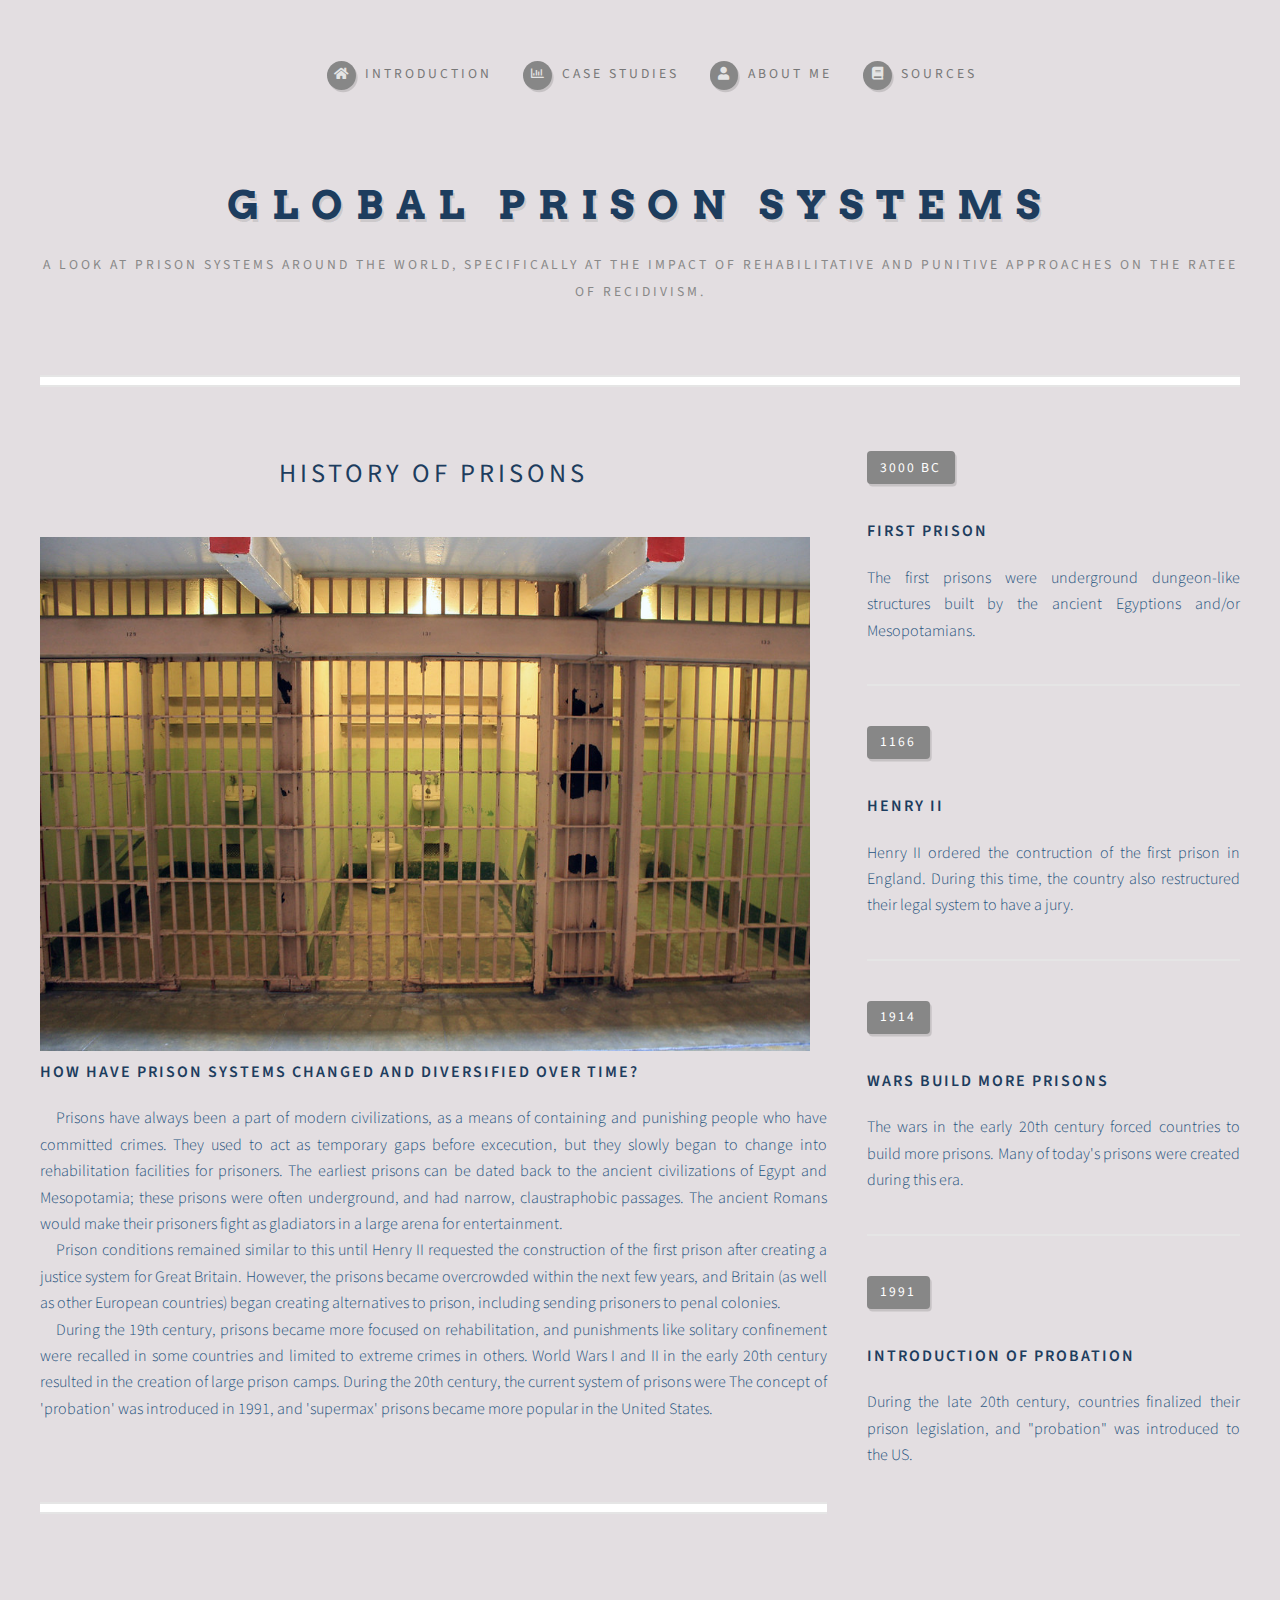
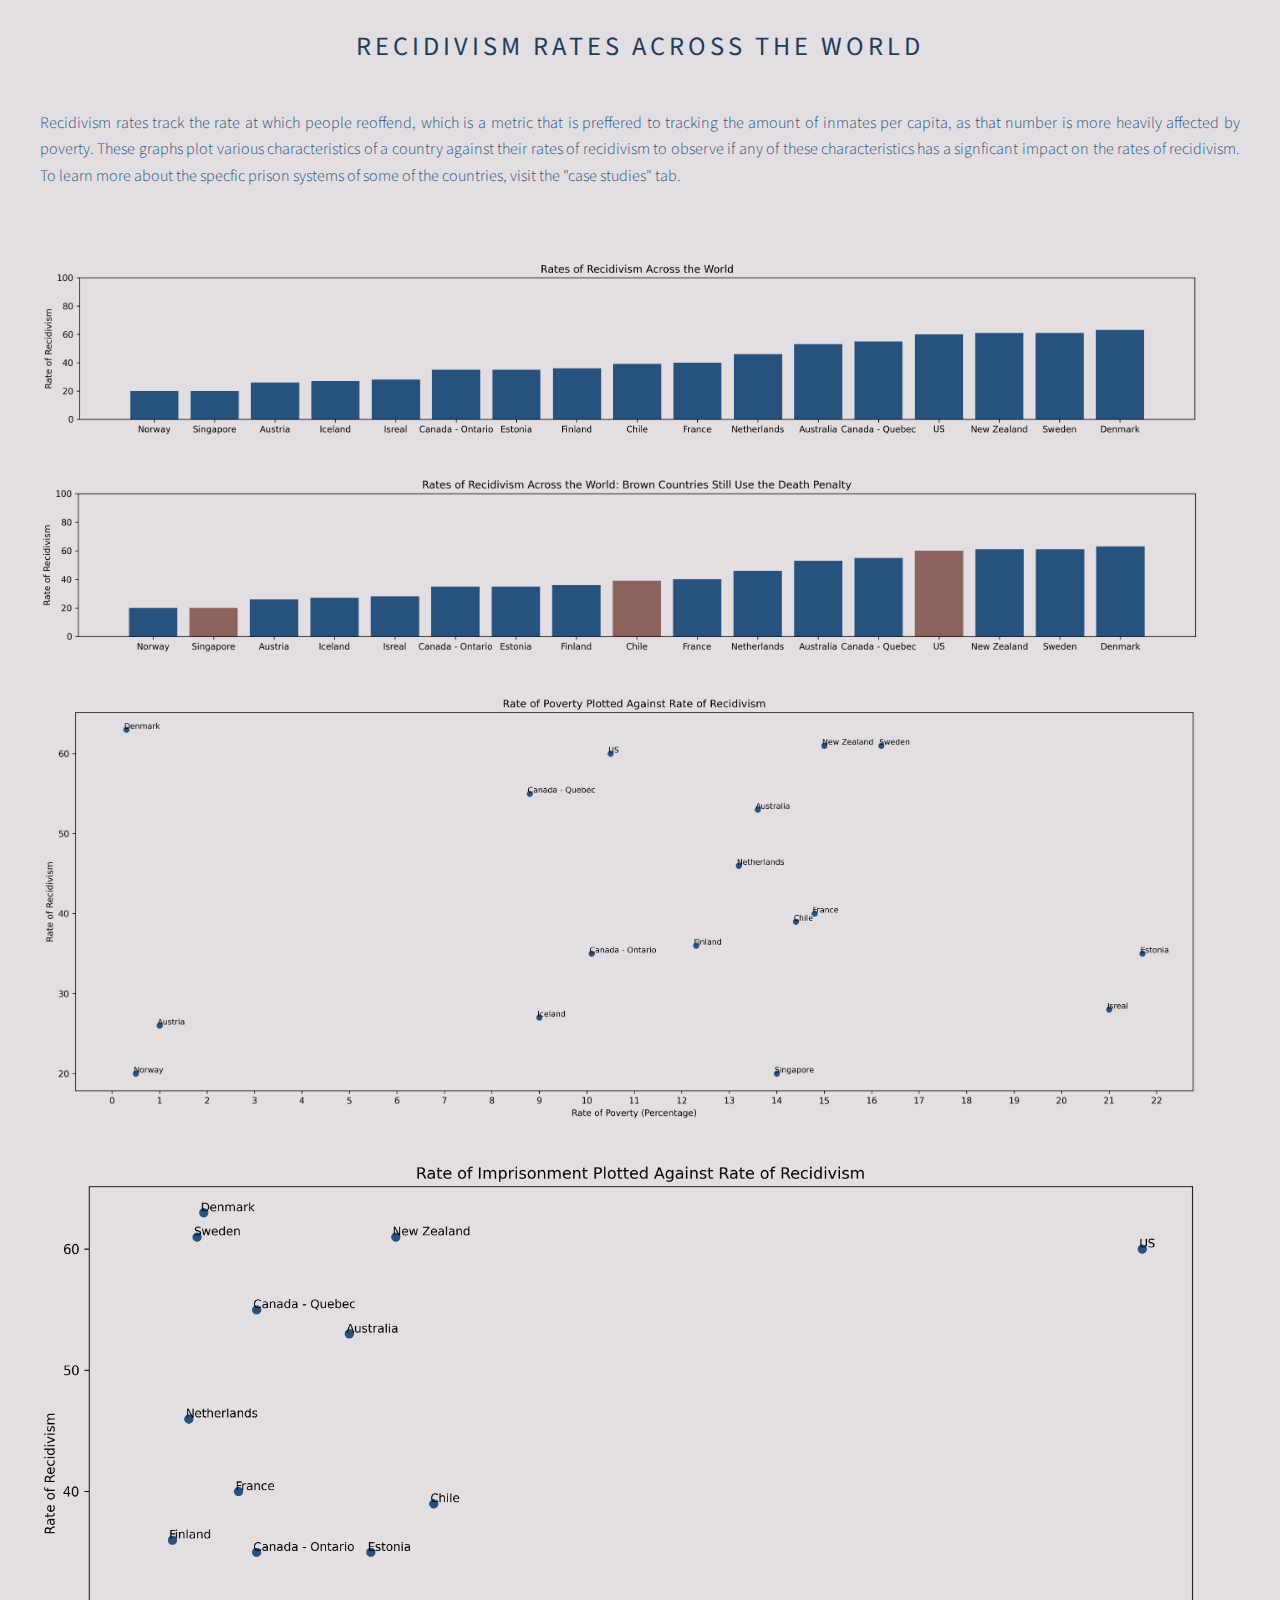
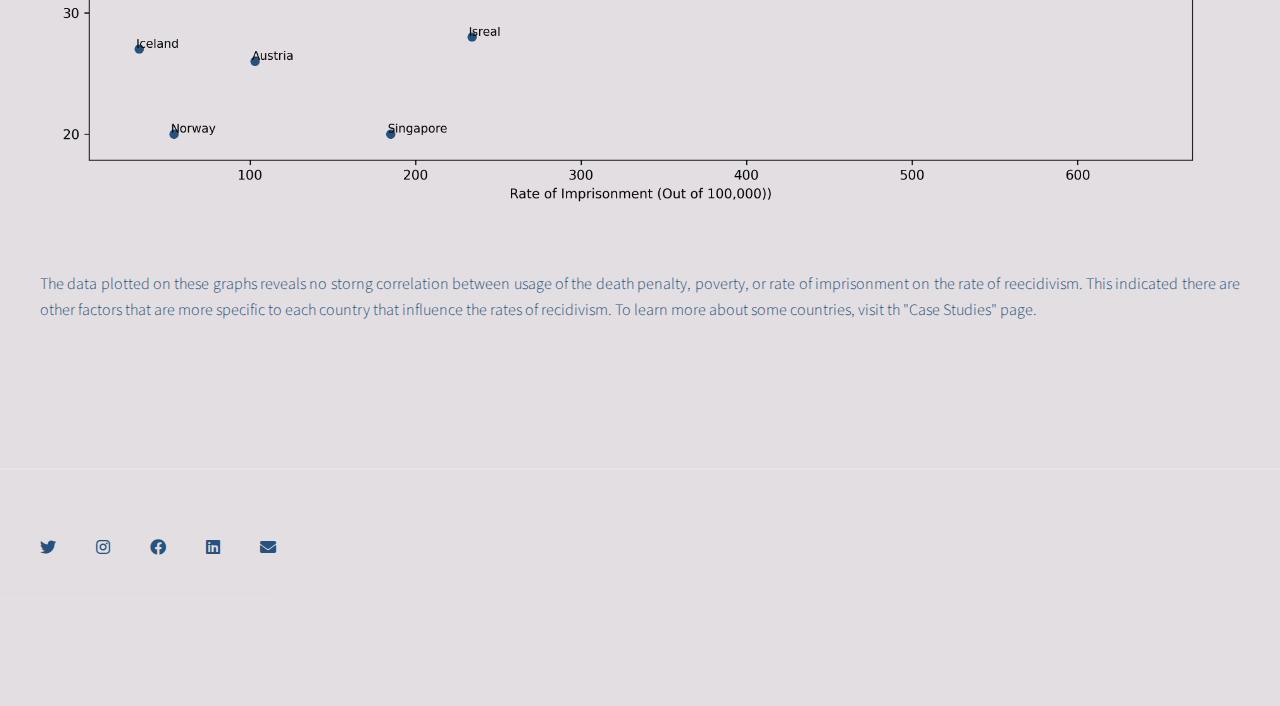
<file: index.html>
<!DOCTYPE HTML>

<html>
	<head>
		<title>Global Prison Systems</title>
		<meta charset="utf-8" />
		<meta name="viewport" content="width=device-width, initial-scale=1, user-scalable=no" />
		<link rel="stylesheet" href="assets/css/main.css" />
	</head>
	<body class="homepage is-preload">
		<div id="page-wrapper">

			<!-- Header -->
				<section id="header">
					<div class="container">

						<!-- Logo -->
							<h1 id="logo"><a href="index.html">Global Prison Systems</a></h1>
							<p>A look at prison systems around the world, specifically at the impact of rehabilitative
								and punitive approaches on the ratee of recidivism.
							</p>

						<!-- Nav -->
							<nav id="nav">
								<ul>
									<li><a class="icon solid fa-home" href="index.html"><span>Introduction</span></a></li>
									<li>
										<a href="norway.html" class="icon fa-chart-bar"><span>Case Studies</span></a>
										<ul>
											<li><a href="norway.html#norID">Norway</a></li>
											<li><a href="norway.html#isrID">Isreal</a></li>
											<li><a href="norway.html#chiID">Chile</a></li>
											<li><a href="norway.html#canID">Canada</a>
											<li><a href="norway.html#danID">Denmark</a></li>
										</ul>
									</li>
									<li><a class="icon solid fa-user" href="about.html"><span>About Me</span></a></li>
									<li><a class="icon solid fa-book" href="sources.html"><span>Sources</span></a></li>
								</ul>
							</nav>

					</div>
				</section>

			<!-- Features -->
				<section id="features">
					<div class="container">
						<!-- <header>
							<h2>Gentlemen, behold! This is <strong>Strongly Typed</strong>!</h2>
						</header> -->
						<!-- <div class="row aln-center">
							<div class="col-4 col-6-medium col-12-small"> -->

								<!-- Feature -->
									<!-- <section>
										<a href="#" class="image featured"><img src="images/pic01.jpg" alt="" /></a>
										<header>
											<h3>Okay, so what is this?</h3>
										</header>
										<p>This is <strong>Strongly Typed</strong>, a free, fully responsive site template
										by <a href="http://html5up.net">HTML5 UP</a>. Free for personal and commercial use under the
										<a href="http://html5up.net/license">CCA 3.0 license</a>.</p>
									</section> -->

							<!-- </div>
							<div class="col-4 col-6-medium col-12-small"> -->

								<!-- Feature -->
									<!-- <section>
										<a href="#" class="image featured"><img src="images/pic02.jpg" alt="" /></a>
										<header>
											<h3>Nice! What is HTML5 UP?</h3>
										</header>
										<p><a href="http://html5up.net">HTML5 UP</a> is a side project of <a href="http://twitter.com/ajlkn">AJ’s</a> (= me).
										I started it as a way to both test my responsive tools and sharpen up my coding
										and design skills a bit.</p>
									</section> -->

							<!-- </div>
							<div class="col-4 col-6-medium col-12-small"> -->

								<!-- Feature -->
									<!-- <section>
										<a href="#" class="image featured"><img src="images/pic03.jpg" alt="" /></a>
										<header>
											<h3>What's this built with?</h3>
										</header>
										<p><strong>Responsive Tools</strong> is a simple set of tools for building responsive
										sites and apps. All of my templates at <a href="http://html5up.net">HTML5 UP</a> are built using these tools.</p>
									</section> -->

							</div>
							<!-- <div class="col-12">
								<ul class="actions">
									<li><a href="#" class="button icon solid fa-file">Tell Me More</a></li>
								</ul>
							</div> -->
						</div>
					</div>
				</section>

			<!-- Banner -->
				<!-- <section id="banner">
					<div class="container">
						<p>Use this space for <strong>profound thoughts</strong>.<br />
						Or an enormous ad. Whatever.</p>
					</div>
				</section> -->

			<!-- Main -->
				<section id="main">
					<div class="container">
						<div class="row">

							<!-- Content -->
								<div id="content" class="col-8 col-12-medium">

									<!-- Post -->
										<article class="box post">
											<header>
												<h2><center>History of Prisons</center></h2>
											</header>
											<img src="images/prison2.jpeg" alt= "Image of prison cells" width = "770px"/>
											<h3>How have prison systems changed and diversified over time?</h3>
											<p>&emsp;Prisons have always been a part of modern civilizations, as a means of containing 
												and punishing people who have committed crimes. They used to act as temporary gaps before
												excecution, but they slowly began to change into rehabilitation facilities for prisoners.
												The earliest prisons can be dated back to the ancient civilizations of Egypt and Mesopotamia;
												these prisons were often underground, and had narrow, claustraphobic passages. The ancient 
												Romans would make their prisoners fight as gladiators in a large arena for entertainment.
												<br>
												&emsp;Prison conditions remained similar to this until Henry II requested the construction of the 
												first prison after creating a justice system for Great Britain. However, the prisons became
												overcrowded within the next few years, and Britain (as well as other European countries) began
												creating alternatives to prison, including sending prisoners to penal colonies.
												<br>
												&emsp;During the 19th century, prisons became more focused on rehabilitation, and punishments like
												solitary confinement were recalled in some countries and limited to extreme crimes in others.
												World Wars I and II in the early 20th century resulted in the creation of large prison camps.
												During the 20th  century, the current system of prisons were 
												The concept of 'probation' was introduced in 1991, and 'supermax' prisons became more popular
												in the United States.
											</p>
											<!-- <ul class="actions">
												<li><a href="#" class="button icon solid fa-file">Continue Reading</a></li>
											</ul> -->
										</article>

										<article></article>
									</div>

							<!-- Sidebar -->
								<div id="sidebar" class="col-4 col-12-medium">
									<!-- Excerpts -->
										<section>
											<ul class = "divided">
												<li>

													<!-- Excerpt -->
														<article class="box excerpt">
															<header>
																<span class="date">3000 BC</span>
																<h3><a href="#">First Prison</a></h3>
															</header>
															<p>
																The first prisons were underground dungeon-like structures built by the ancient Egyptions and/or Mesopotamians.
															</p>
														</article>

												</li>
												<li>

													<!-- Excerpt -->
														<article class="box excerpt">
															<header>
																<span class="date">1166</span>
																<h3><a href="#">Henry II</a></h3>
															</header>
															<p>Henry II ordered the contruction of the first prison in England. During this time, the country also restructured their legal system to have a jury.</p>
														</article>

												</li>
												<li>

													<!-- Excerpt -->
														<article class="box excerpt">
															<header>
																<span class="date">1914</span>
																<h3><a href="#">Wars Build More Prisons</a></h3>
															</header>
															<p>The wars in the early 20th century forced countries to build more prisons. Many of today's prisons were created during this era. </p>
														</article>

												</li>
												<li>

													<!-- Excerpt -->
														<article class="box excerpt">
															<header>
																<span class="date">1991</span>
																<h3><a href="#">Introduction of Probation</a></h3>
															</header>
															<p>During the late 20th century, countries finalized their prison legislation, and "probation" was introduced to the US. </p>
														</article>

												</li>
											</ul>
										</section>
								</div>
									<!-- Post -->
										<!-- <article > -->
											<header> <center>
												<h2>Recidivism Rates Across the World</h2>
												<p> Recidivism rates track the rate at which people reoffend, which is a metric that is preffered to tracking the 
													amount of inmates per capita, as that number is more heavily affected by poverty. These graphs plot various 
													characteristics of a country against their rates of recidivism to observe if any of these characteristics has a 
													signficant impact on the rates of recidivism. To learn more about the specfic prison systems of
													some of the countries, visit the "case studies" tab.
												</p>
											</header></center>
											<img src = images/graph1.png alt = "Bar Graph of Rates of Recidivism Across the World" width = "1200px">
											<img src = images/graph2.png alt = "Bar Graph of Rates of Recidivism Across the World" width = "1200px">
											<img src = images/graph4.png alt = "Scatter Plot of Poverty Rates vs. Recidivism Rates" width = "1200px">
											<img src = images/graph3.png alt = "Scatter Plot of Imprisonment Rates vs. Recidivism Rates" width = "1200px">
											
											<p> <br>The data plotted on these graphs reveals no storng correlation between usage of the death penalty, poverty, or rate of imprisonment 
												on the rate of reecidivism. This indicated there are other factors that are more specific to each country that influence the rates of recidivism.
												To learn more about some countries, visit th "Case Studies" page.
											</p>

											<!-- <ul class="actions">
												<li><a href="#" class="button icon solid fa-file">Continue Reading</a></li>
											</ul> -->
										<!-- </article> -->

								

						</div>
					</div>
				</section>

			<!-- Footer -->
				<section id="footer">
					<div class="container">
						<!-- <header>
							<h2>Questions or comments? <strong>Get in touch:</strong></h2>
						</header> -->
						<div class="row">
							<!-- <div class="col-6 col-12-medium">
								<section>
									<form method="post" action="#">
										<div class="row gtr-50">
											<div class="col-6 col-12-small">
												<input name="name" placeholder="Name" type="text" />
											</div>
											<div class="col-6 col-12-small">
												<input name="email" placeholder="Email" type="text" />
											</div>
											<div class="col-12">
												<textarea name="message" placeholder="Message"></textarea>
											</div>
											<div class="col-12">
												<a href="#" class="form-button-submit button icon solid fa-envelope">Send Message</a>
											</div>
										</div>
									</form>
								</section>
							</div> -->
							<div class="col-6 col-12-medium">
								<section>
									<div class="row">
										<a href="https://twitter.com/handheldgoose"> <p class="icon brands fa-twitter" > </p></a>
										<a href="https://www.instagram.com/apurva.kayak/"> <p class="icon brands fa-instagram" ></p> </a>
										<a href="https://www.facebook.com/apurva.n48/"> <p class="icon brands fa-facebook" ></p> </a>
										<a href="https://www.linkedin.com/in/apurvanayak05/"> <p class="icon brands fa-linkedin" ></p> </a>
										<a href="mailto: apurva.n48@gmail.com"> <p class="icon solid fa-envelope" ></p> </a>
									</div>
								</section>
							</div>
						</div>
					</div>
				</section>

		</div>

		<!-- Scripts -->
			<script src="assets/js/jquery.min.js"></script>
			<script src="assets/js/jquery.dropotron.min.js"></script>
			<script src="assets/js/browser.min.js"></script>
			<script src="assets/js/breakpoints.min.js"></script>
			<script src="assets/js/util.js"></script>
			<script src="assets/js/main.js"></script>

	</body>
</html>
</file>
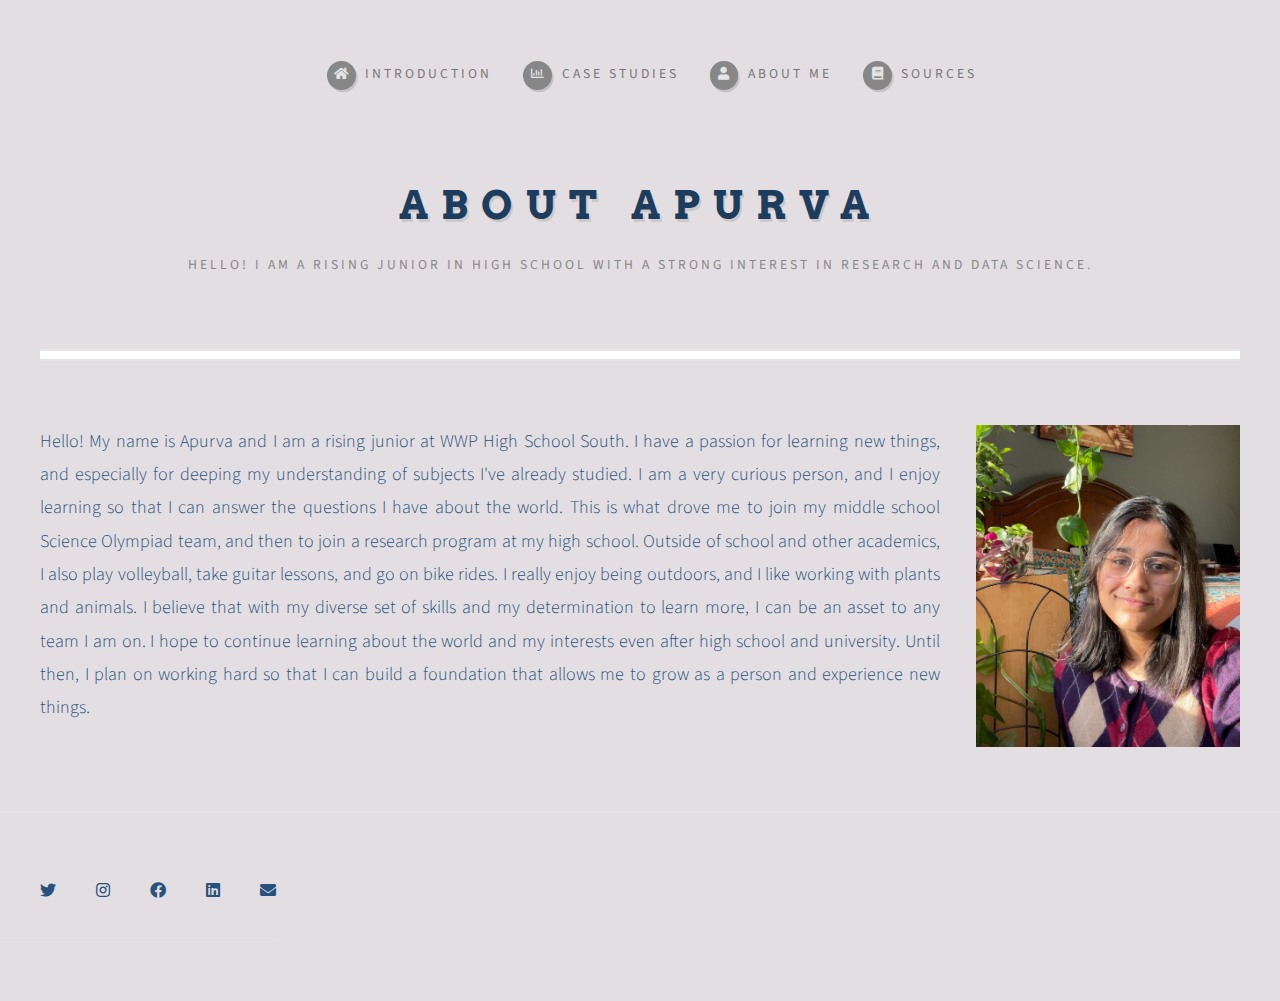
<file: about.html>
<!DOCTYPE HTML>
<!--
	Strongly Typed by HTML5 UP
	html5up.net | @ajlkn
	Free for personal and commercial use under the CCA 3.0 license (html5up.net/license)
-->
<html>
	<head>
		<title>About Me</title>
		<meta charset="utf-8" />
		<meta name="viewport" content="width=device-width, initial-scale=1, user-scalable=no" />
		<link rel="stylesheet" href="assets/css/main.css" />
	</head>
	<body class="no-sidebar is-preload">
		<div id="page-wrapper">

			<!-- Header -->
				<section id="header">
					<div class="container">

						<!-- Logo -->
							<h1 id="logo"><a href="about.html">About Apurva</a></h1>
							<p>Hello! I am a rising junior in high school with a strong interest in research and data science.</p>

						<!-- Nav -->
						<nav id="nav">
							<ul>
								<li><a class="icon solid fa-home" href="index.html"><span>Introduction</span></a></li>
								<li>
									<a href="norway.html" class="icon fa-chart-bar"><span>Case Studies</span></a>
									<ul>
										<li><a href="norway.html#norID">Norway</a></li>
										<li><a href="norway.html#isrID">Isreal</a></li>
										<li><a href="norway.html#chiID">Chile</a></li>
										<li><a href="norway.html#canID">Canada</a>
										<li><a href="norway.html#danID">Denmark</a></li>
									</ul>
								</li>
								<li><a class="icon solid fa-user" href="about.html"><span>About Me</span></a></li>
								<li><a class="icon solid fa-book" href="sources.html"><span>Sources</span></a></li>
							</ul>
						</nav>

					</div>
				</section>

			<!-- Main -->
				<section id="main">
					<div class="container">
						<div id="content">

							<!-- Post -->
								<article class="box post">
									<p id = "abouttxt">
										<img id = "pfp" src = "images/pfp.jpeg" alt = "Image of Apurva Nayak" width = "300px" style = "float:right"/>
										Hello! My name is Apurva and I am a rising junior at WWP High School South. I have a passion 
										for learning new things, and especially for deeping my understanding of subjects I've already 
										studied. I am a very curious person, and I enjoy learning so that I can answer the questions I
										have about the world. This is what drove me to join my middle school Science Olympiad team, 
										and then to join a research program at my high school. Outside of school and other academics, 
										I also play volleyball, take guitar lessons, and go on bike rides. I really enjoy being outdoors,
										and I like working with plants and animals. I believe that with my diverse set of skills and 
										my determination to learn more, I can be an asset to any team I am on. I hope to continue 
										learning about the world and my interests even after high school and university. Until then, 
										I plan on working hard so that I can build a foundation that allows me to grow as a person and 
										experience new things.
									</p>
								</article>

						</div>
					</div>
				</section>

			<!-- Footer -->
			<section id="footer">
				<div class="container">
					<!-- <header>
						<h2>Questions or comments? <strong>Get in touch:</strong></h2>
					</header> -->
					<div class="row">
						<!-- <div class="col-6 col-12-medium">
							<section>
								<form method="post" action="#">
									<div class="row gtr-50">
										<div class="col-6 col-12-small">
											<input name="name" placeholder="Name" type="text" />
										</div>
										<div class="col-6 col-12-small">
											<input name="email" placeholder="Email" type="text" />
										</div>
										<div class="col-12">
											<textarea name="message" placeholder="Message"></textarea>
										</div>
										<div class="col-12">
											<a href="#" class="form-button-submit button icon solid fa-envelope">Send Message</a>
										</div>
									</div>
								</form>
							</section>
						</div> -->
						<div class="col-6 col-12-medium">
							<section>
								<div class="row">
									<a href="https://twitter.com/handheldgoose"> <p class="icon brands fa-twitter" > </p></a>
									<a href="https://www.instagram.com/apurva.kayak/"> <p class="icon brands fa-instagram" ></p> </a>
									<a href="https://www.facebook.com/apurva.n48/"> <p class="icon brands fa-facebook" ></p> </a>
									<a href="https://www.linkedin.com/in/apurvanayak05/"> <p class="icon brands fa-linkedin" ></p> </a>
									<a href="mailto: apurva.n48@gmail.com"> <p class="icon solid fa-envelope" ></p> </a>
								</div>
							</section>
						</div>
					</div>
				</div>
			</section>

		</div>

		<!-- Scripts -->
			<script src="assets/js/jquery.min.js"></script>
			<script src="assets/js/jquery.dropotron.min.js"></script>
			<script src="assets/js/browser.min.js"></script>
			<script src="assets/js/breakpoints.min.js"></script>
			<script src="assets/js/util.js"></script>
			<script src="assets/js/main.js"></script>

	</body>
</html>
</file>
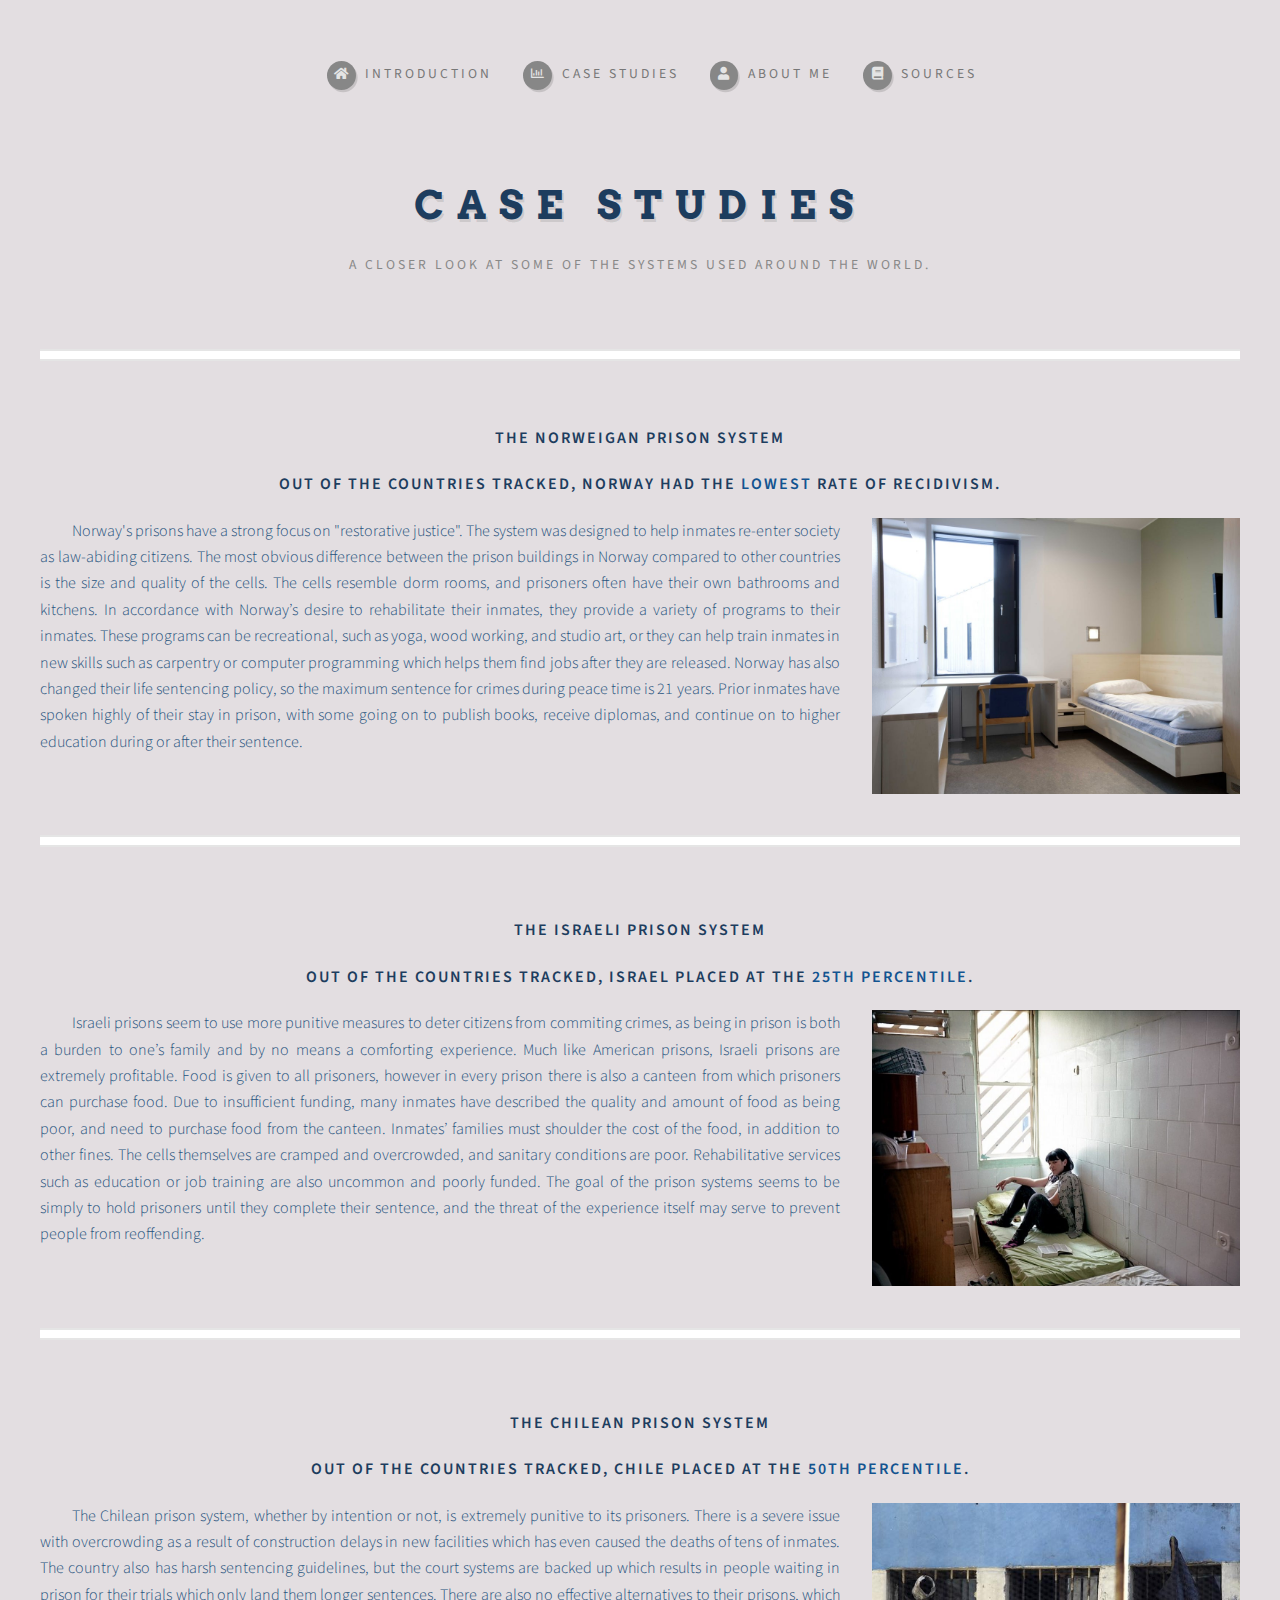
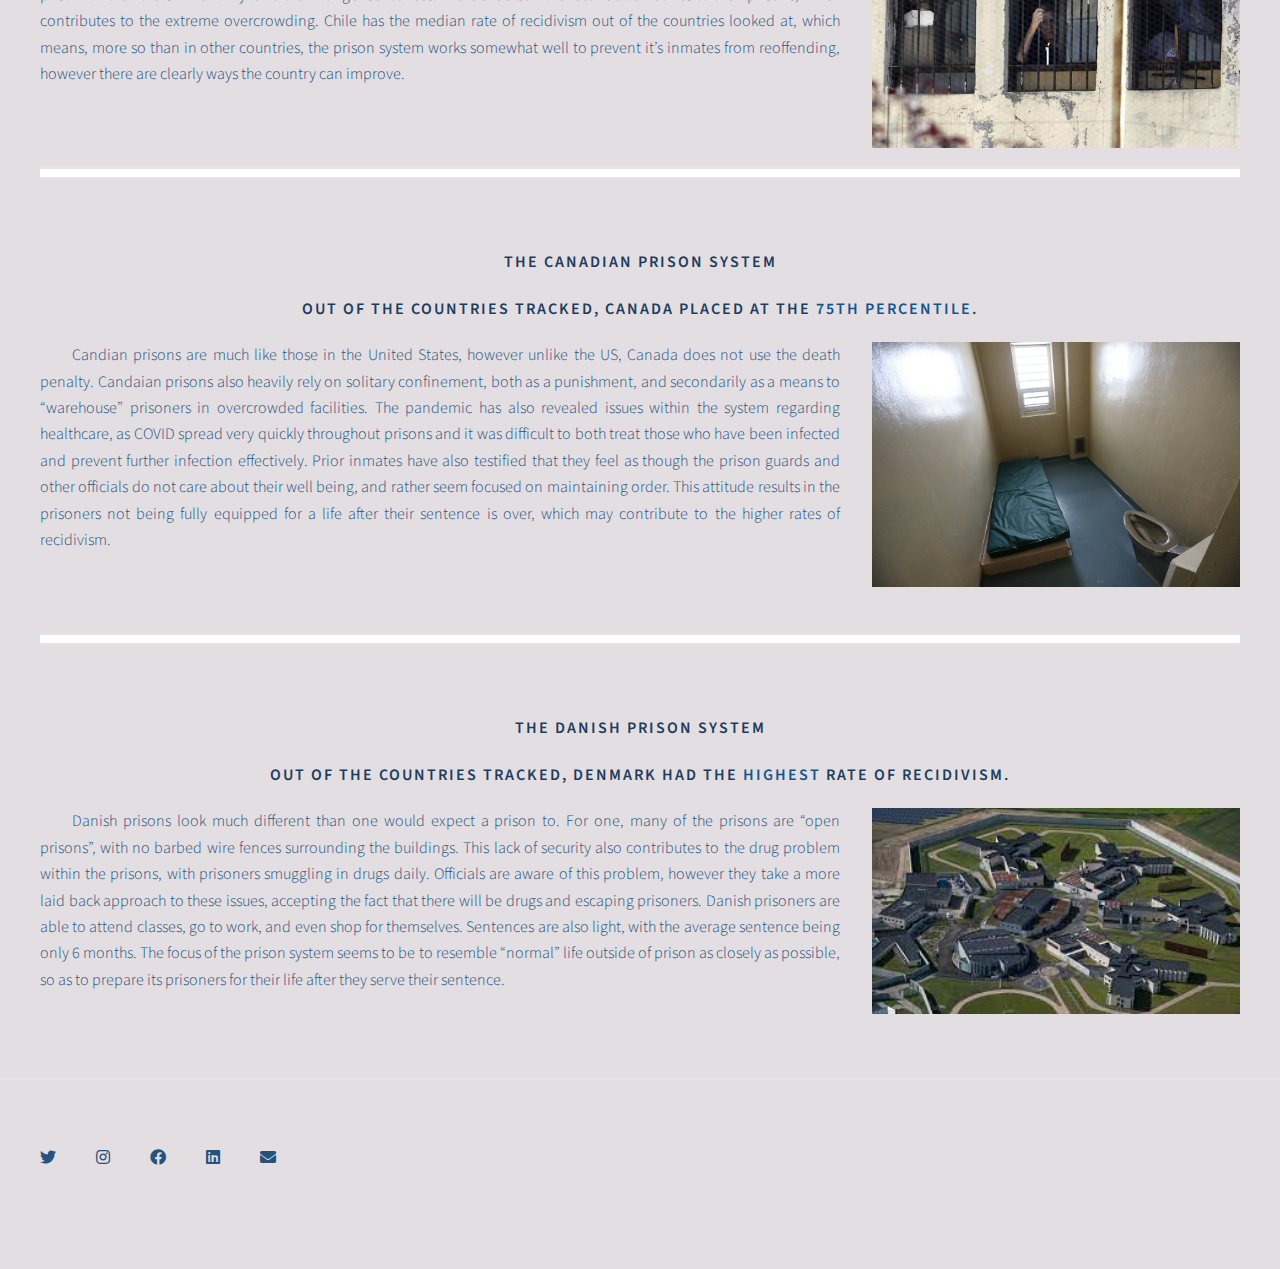
<file: norway.html>
<!DOCTYPE HTML>
<!--
	Strongly Typed by HTML5 UP
	html5up.net | @ajlkn
	Free for personal and commercial use under the CCA 3.0 license (html5up.net/license)
-->
<html>
	<head>
		<title>Case Studies</title>
		<meta charset="utf-8" />
		<meta name="viewport" content="width=device-width, initial-scale=1, user-scalable=no" />
		<link rel="stylesheet" href="assets/css/main.css" />
	</head>
	<body class="no-sidebar is-preload">
		<div id="page-wrapper">

			<!-- Header -->
				<section id="header">
					<div class="container">

						<!-- Logo -->
							<h1 id="logo"><a href="norway.html">Case Studies</a></h1>
							<p>A closer look at some of the systems used around the world.</p>
							

						<!-- Nav -->
						<nav id="nav">
							<ul>
								<li><a class="icon solid fa-home" href="index.html"><span>Introduction</span></a></li>
								<li>
									<a href="norway.html" class="icon fa-chart-bar"><span>Case Studies</span></a>
									<ul>
										<li><a href="norway.html#norID">Norway</a></li>
										<li><a href="norway.html#isrID">Isreal</a></li>
										<li><a href="norway.html#chiID">Chile</a></li>
										<li><a href="norway.html#canID">Canada</a>
										<li><a href="norway.html#danID">Denmark</a></li>
									</ul>
								</li>
								<li><a class="icon solid fa-user" href="about.html"><span>About Me</span></a></li>
								<li><a class="icon solid fa-book" href="sources.html"><span>Sources</span></a></li>
							</ul>
						</nav>

					</div>
				</section>

			<!-- Main -->
				<section id="main">
					<div class="container">
						<div id="content">

							<!-- Post -->
								<article class="box post">
									<center>
									<h3 id = norID>The Norweigan Prison System</h3>
									<h3>Out of the countries tracked, Norway had the <strong>lowest</strong> rate of recidivism.</h3>
									</center>
									<p>
										<img id = "norwayimg" src="images/norwayprison.jpeg" alt="Image of Norweigan Prison Cell" width = "400px" style = "float:right"/>
										&emsp;&emsp;Norway's prisons have a strong focus on "restorative justice". The system was designed to help
										 inmates re-enter society as law-abiding citizens. The most obvious difference between the prison
										  buildings in Norway compared to other countries is the size and quality of the cells. The cells 
										  resemble dorm rooms, and prisoners often have their own bathrooms and kitchens. In accordance with
										   Norway’s desire to rehabilitate their inmates, they provide a variety of programs to their inmates. 
										   These programs can be recreational, such as yoga, wood working, and studio art, or they can help train 
										   inmates in new skills such as carpentry or computer programming which helps them find jobs after they 
										   are released. Norway has also changed their life sentencing policy, so the maximum sentence for crimes 
										   during peace time is 21 years. Prior inmates have spoken highly of their stay in prison, with some going 
										   on to publish books, receive diplomas, and continue on to higher education during or after their sentence. 

									</p>
								</article>

								<article class="box post">
									<center>
									<h3 id = isrID>The Israeli Prison System</h3>
									<h3>Out of the countries tracked, Israel placed at the <strong>25th percentile</strong>.</h3>
									</center>
									<p>
										<img id = "israelimg" src="images/israelprison.jpeg" alt="Image of Israeli Prison Cell" width = "400px" style = "float:right"/>
										&emsp;&emsp;Israeli prisons seem to use more punitive measures to deter citizens from commiting crimes, as being in 
										prison is both a burden to one’s family and by no means a comforting experience. Much like American prisons, 
										Israeli prisons are extremely profitable. Food is given to all prisoners, however in every prison there is also a
										 canteen from which prisoners can purchase food. Due to insufficient funding, many inmates have described the 
										 quality and amount of food as being poor, and need to purchase food from the canteen. Inmates’ families must 
										 shoulder the cost of the food, in addition to other fines. The cells themselves are cramped and overcrowded, 
										 and sanitary conditions are poor. Rehabilitative services such as education or job training are also uncommon and 
										 poorly funded. The goal of the prison systems seems to be simply to hold prisoners until they complete their sentence,
										  and the threat of the experience itself may serve to prevent people from reoffending.
									</p>
								</article>

								<article class="box post">
									<center>
									<h3 id = chiID>The Chilean Prison System</h3>
									<h3>Out of the countries tracked, Chile placed at the <strong>50th percentile</strong>.</h3>
									</center>
									<p>
										<img id = "chileimg" src="images/chileprison.jpeg" alt="Image of Window of a Chilean Prison Cell" width = "400px" style = "float:right"/>
										&emsp;&emsp;The Chilean prison system, whether by intention or not, is extremely punitive to its prisoners. There is a severe 
										issue with overcrowding as a result of construction delays in new facilities which has even caused the deaths of tens of 
										inmates. The country also has harsh sentencing guidelines, but the court systems are backed up which results in people 
										waiting in prison for their trials which only land them longer sentences. There are also no effective alternatives to 
										their prisons, which contributes to the extreme overcrowding. Chile has the median rate of recidivism out of the countries 
										looked at, which means, more so than in other countries, the prison system works somewhat well to prevent it’s inmates from
										 reoffending, however there are clearly ways the country can improve.  
									</p>
								</article>

								<article class="box post">
									<center>
									<h3 id = canID>The Canadian Prison System</h3>
									<h3>Out of the countries tracked, Canada placed at the <strong>75th percentile</strong>.</h3>
									</center>
									<p>
										<img id = "chileimg" src="images/canadaprison.jpeg" alt="Image of Window of a Chilean Prison Cell" width = "400px" style = "float:right"/>
										&emsp;&emsp;Candian prisons are much like those in the United States, however unlike the US, Canada does not use the
										 death penalty. Candaian prisons also heavily rely on solitary confinement, both as a punishment, and secondarily as a
										  means to “warehouse” prisoners in overcrowded facilities. The pandemic has also revealed issues within the system 
										  regarding healthcare, as COVID spread very quickly throughout prisons and it was difficult to both treat those who have
										   been infected and prevent further infection effectively. Prior inmates have also testified that they feel as though the
										    prison guards and other officials do not care about their well being, and rather seem focused on maintaining order. This
											 attitude results in the prisoners not being fully equipped for a life after their sentence is over, which may contribute 
											 to the higher rates of recidivism.
									</p>
								</article>

								<article class="box post">
									<center>
									<h3 id = danID>The Danish Prison System</h3>
									<h3>Out of the countries tracked, Denmark had the <strong>highest</strong> rate of recidivism.</h3>
									</center>
									<p>
										<img id = "chileimg" src="images/danishprison.jpeg" alt="Image of Danish Prison" width = "400px" style = "float:right"/>
										&emsp;&emsp;Danish prisons look much different than one would expect a prison to. For one, many of the prisons are “open 
										prisons”, with no barbed wire fences surrounding the buildings. This lack of security also contributes to the drug problem 
										within the prisons, with prisoners smuggling in drugs daily. Officials are aware of this problem, however they take a more 
										laid back approach to these issues, accepting the fact that there will be drugs and escaping prisoners. Danish prisoners are 
										able to attend classes, go to work, and even shop for themselves. Sentences are also light, with the average sentence being only 
										6 months. The focus of the prison system seems to be to resemble “normal” life outside of prison as closely as possible, so as to 
										prepare its prisoners for their life after they serve their sentence.
									</p>
								</article>



						</div>
					</div>
				</section>

			<!-- Footer -->
			<section id="footer">
				<div class="container">
					<!-- <header>
						<h2>Questions or comments? <strong>Get in touch:</strong></h2>
					</header> -->
					<div class="row">
						<!-- <div class="col-6 col-12-medium">
							<section>
								<form method="post" action="#">
									<div class="row gtr-50">
										<div class="col-6 col-12-small">
											<input name="name" placeholder="Name" type="text" />
										</div>
										<div class="col-6 col-12-small">
											<input name="email" placeholder="Email" type="text" />
										</div>
										<div class="col-12">
											<textarea name="message" placeholder="Message"></textarea>
										</div>
										<div class="col-12">
											<a href="#" class="form-button-submit button icon solid fa-envelope">Send Message</a>
										</div>
									</div>
								</form>
							</section>
						</div> -->
						<div class="col-6 col-12-medium">
							<section>
								<div class="row">
									<a href="https://twitter.com/handheldgoose"> <p class="icon brands fa-twitter" > </p></a>
									<a href="https://www.instagram.com/apurva.kayak/"> <p class="icon brands fa-instagram" ></p> </a>
									<a href="https://www.facebook.com/apurva.n48/"> <p class="icon brands fa-facebook" ></p> </a>
									<a href="https://www.linkedin.com/in/apurvanayak05/"> <p class="icon brands fa-linkedin" ></p> </a>
									<a href="mailto: apurva.n48@gmail.com"> <p class="icon solid fa-envelope" ></p> </a>
								</div>
							</section>
						</div>
					</div>
				</div>
			</section>

		</div>

		<!-- Scripts -->
			<script src="assets/js/jquery.min.js"></script>
			<script src="assets/js/jquery.dropotron.min.js"></script>
			<script src="assets/js/browser.min.js"></script>
			<script src="assets/js/breakpoints.min.js"></script>
			<script src="assets/js/util.js"></script>
			<script src="assets/js/main.js"></script>

	</body>
</html>
</file>
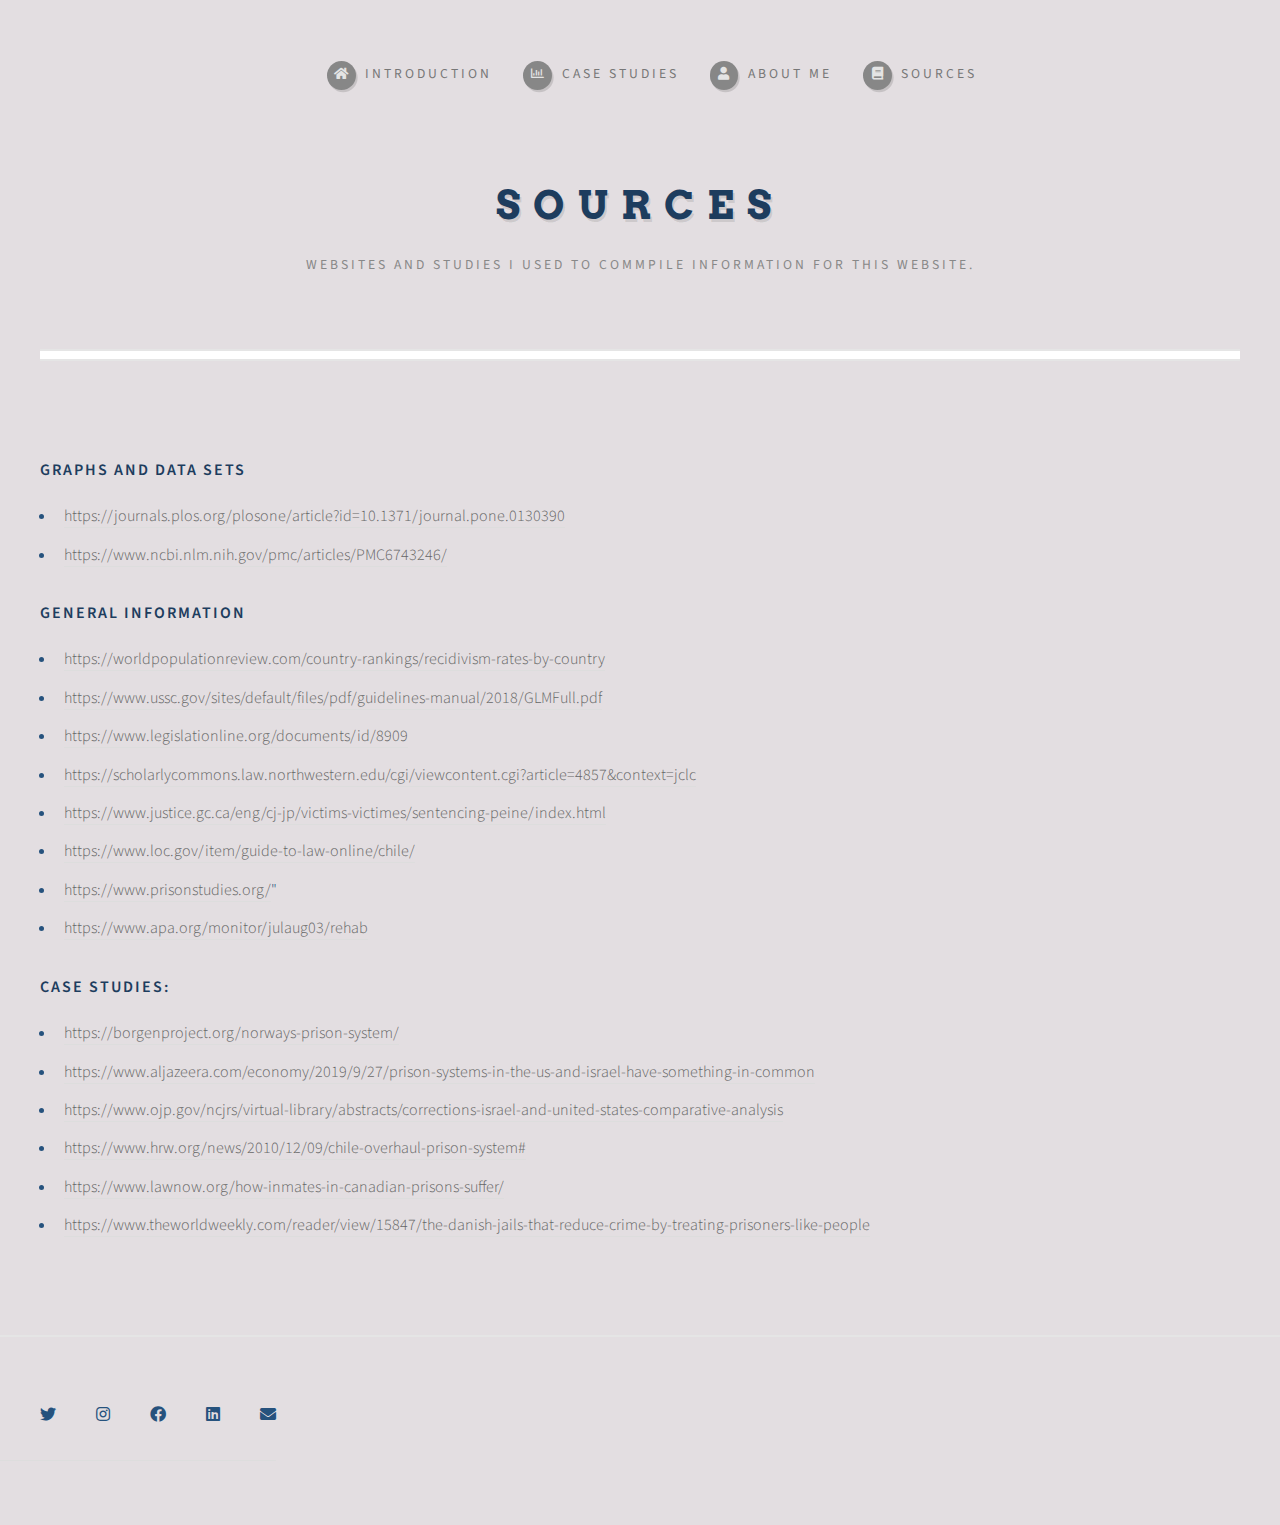
<file: sources.html>
<!DOCTYPE HTML>
<!--
	Strongly Typed by HTML5 UP
	html5up.net | @ajlkn
	Free for personal and commercial use under the CCA 3.0 license (html5up.net/license)
-->
<html>
	<head>
		<title>Sources</title>
		<meta charset="utf-8" />
		<meta name="viewport" content="width=device-width, initial-scale=1, user-scalable=no" />
		<link rel="stylesheet" href="assets/css/main.css" />
	</head>
	<body class="no-sidebar is-preload">
		<div id="page-wrapper">

			<!-- Header -->
				<section id="header">
					<div class="container">

						<!-- Logo -->
							<h1 id="logo"><a href="sources.html">Sources</a></h1>
							<p>Websites and studies I used to commpile information for this website.</p>

						<!-- Nav -->
						<nav id="nav">
							<ul>
								<li><a class="icon solid fa-home" href="index.html"><span>Introduction</span></a></li>
								<li>
									<a href="norway.html" class="icon fa-chart-bar"><span>Case Studies</span></a>
									<ul>
										<li><a href="norway.html#norID">Norway</a></li>
										<li><a href="norway.html#isrID">Isreal</a></li>
										<li><a href="norway.html#chiID">Chile</a></li>
										<li><a href="norway.html#canID">Canada</a>
										<li><a href="norway.html#danID">Denmark</a></li>
									</ul>
								</li>
								<li><a class="icon solid fa-user" href="about.html"><span>About Me</span></a></li>
								<li><a class="icon solid fa-book" href="sources.html"><span>Sources</span></a></li>
							</ul>
						</nav>

					</div>
				</section>

			<!-- Main -->
				<section id="main">
					<div class="container">
						<div id="content">

							<!-- Post -->
								<article class="box post">
									<p>
										<h3>Graphs and Data Sets</h3>
										<ul>
											<li><a href = "https://journals.plos.org/plosone/article?id=10.1371/journal.pone.0130390">https://journals.plos.org/plosone/article?id=10.1371/journal.pone.0130390</a></li>
											<li><a href = "https://www.ncbi.nlm.nih.gov/pmc/articles/PMC6743246/">https://www.ncbi.nlm.nih.gov/pmc/articles/PMC6743246/</a></li>
										</ul>
										<h3>General Information</h3>
										<ul>
											<li><a href = "https://worldpopulationreview.com/country-rankings/recidivism-rates-by-country">https://worldpopulationreview.com/country-rankings/recidivism-rates-by-country</a></li>
											<li><a href = "https://www.ussc.gov/sites/default/files/pdf/guidelines-manual/2018/GLMFull.pdf">https://www.ussc.gov/sites/default/files/pdf/guidelines-manual/2018/GLMFull.pdf</a></li>
											<li><a href = "https://www.legislationline.org/documents/id/8909">https://www.legislationline.org/documents/id/8909</a></li>
											<li><a href = "https://scholarlycommons.law.northwestern.edu/cgi/viewcontent.cgi?article=4857&context=jclc">https://scholarlycommons.law.northwestern.edu/cgi/viewcontent.cgi?article=4857&context=jclc</a></li>
											<li><a href = "https://www.justice.gc.ca/eng/cj-jp/victims-victimes/sentencing-peine/index.html">https://www.justice.gc.ca/eng/cj-jp/victims-victimes/sentencing-peine/index.html</a></li>
											<li><a href = "https://www.loc.gov/item/guide-to-law-online/chile/">https://www.loc.gov/item/guide-to-law-online/chile/</a></li>
											<li><a href = "https://www.prisonstudies.org/">https://www.prisonstudies.org/</a>"</li>
											<li><a href = "https://www.apa.org/monitor/julaug03/rehab">https://www.apa.org/monitor/julaug03/rehab</a></li>
										</ul>
										<h3>Case Studies:</h3>
										<ul>
											<li><a href = "https://borgenproject.org/norways-prison-system/">https://borgenproject.org/norways-prison-system/</a></li>
											<li><a href = "https://www.aljazeera.com/economy/2019/9/27/prison-systems-in-the-us-and-israel-have-something-in-common">https://www.aljazeera.com/economy/2019/9/27/prison-systems-in-the-us-and-israel-have-something-in-common</a></li>
											<li><a href = "https://www.ojp.gov/ncjrs/virtual-library/abstracts/corrections-israel-and-united-states-comparative-analysis">https://www.ojp.gov/ncjrs/virtual-library/abstracts/corrections-israel-and-united-states-comparative-analysis</a></li>
											<li><a href = "https://www.hrw.org/news/2010/12/09/chile-overhaul-prison-system#">https://www.hrw.org/news/2010/12/09/chile-overhaul-prison-system#</a></li>
											<li><a href = "https://www.lawnow.org/how-inmates-in-canadian-prisons-suffer">https://www.lawnow.org/how-inmates-in-canadian-prisons-suffer/</a></li>
											<li><a href = "https://www.theworldweekly.com/reader/view/15847/the-danish-jails-that-reduce-crime-by-treating-prisoners-like-people">https://www.theworldweekly.com/reader/view/15847/the-danish-jails-that-reduce-crime-by-treating-prisoners-like-people</a></li>
										
										
										</ul>
									</p>
								</article>

						</div>
					</div>
				</section>

			<!-- Footer -->
			<section id="footer">
				<div class="container">
					<!-- <header>
						<h2>Questions or comments? <strong>Get in touch:</strong></h2>
					</header> -->
					<div class="row">
						<!-- <div class="col-6 col-12-medium">
							<section>
								<form method="post" action="#">
									<div class="row gtr-50">
										<div class="col-6 col-12-small">
											<input name="name" placeholder="Name" type="text" />
										</div>
										<div class="col-6 col-12-small">
											<input name="email" placeholder="Email" type="text" />
										</div>
										<div class="col-12">
											<textarea name="message" placeholder="Message"></textarea>
										</div>
										<div class="col-12">
											<a href="#" class="form-button-submit button icon solid fa-envelope">Send Message</a>
										</div>
									</div>
								</form>
							</section>
						</div> -->
						<div class="col-6 col-12-medium">
							<section>
								<div class="row">
									<a href="https://twitter.com/handheldgoose"> <p class="icon brands fa-twitter" > </p></a>
									<a href="https://www.instagram.com/apurva.kayak/"> <p class="icon brands fa-instagram" ></p> </a>
									<a href="https://www.facebook.com/apurva.n48/"> <p class="icon brands fa-facebook" ></p> </a>
									<a href="https://www.linkedin.com/in/apurvanayak05/"> <p class="icon brands fa-linkedin" ></p> </a>
									<a href="mailto: apurva.n48@gmail.com"> <p class="icon solid fa-envelope" ></p> </a>
								</div>
							</section>
						</div>
					</div>
				</div>
			</section>

		</div>

		<!-- Scripts -->
			<script src="assets/js/jquery.min.js"></script>
			<script src="assets/js/jquery.dropotron.min.js"></script>
			<script src="assets/js/browser.min.js"></script>
			<script src="assets/js/breakpoints.min.js"></script>
			<script src="assets/js/util.js"></script>
			<script src="assets/js/main.js"></script>

	</body>
</html>
</file>
<file: assets/css/main.css>
@import url("fontawesome-all.min.css");
@import url("https://fonts.googleapis.com/css?family=Source+Sans+Pro:300,400,600|Arvo:700");

/*
	Strongly Typed by HTML5 UP
	html5up.net | @ajlkn
	Free for personal and commercial use under the CCA 3.0 license (html5up.net/license)
*/

html, body, div, span, applet, object,
iframe, h1, h2, h3, h4, h5, h6, p, blockquote,
pre, a, abbr, acronym, address, big, cite,
code, del, dfn, em, img, ins, kbd, q, s, samp,
small, strike, strong, sub, sup, tt, var, b,
u, i, center, dl, dt, dd, ol, ul, li, fieldset,
form, label, legend, table, caption, tbody,
tfoot, thead, tr, th, td, article, aside,
canvas, details, embed, figure, figcaption,
footer, header, hgroup, menu, nav, output, ruby,
section, summary, time, mark, audio, video {
	margin: 0;
	padding: 0;
	border: 0;
	font-size: 100%;
	font: inherit;
	vertical-align: baseline;}

article, aside, details, figcaption, figure,
footer, header, hgroup, menu, nav, section {
	display: block;}

body {
	line-height: 1;
	color: #E3DEE1;
}

ol, ul {
	list-style: none;
}

blockquote, q {
	quotes: none;
}

	blockquote:before, blockquote:after, q:before, q:after {
		content: '';
		content: none;
	}

table {
	border-collapse: collapse;
	border-spacing: 0;
}

body {
	-webkit-text-size-adjust: none;
}

mark {
	background-color: transparent;
	color: inherit;
}

input::-moz-focus-inner {
	border: 0;
	padding: 0;
}

input, select, textarea {
	-moz-appearance: none;
	-webkit-appearance: none;
	-ms-appearance: none;
	appearance: none;
}

/* Basic */

	html {
		box-sizing: border-box;
	}

	*, *:before, *:after {
		box-sizing: inherit;
	}

	body {
		background: #E3DEE1;
	}

		body.is-preload *, body.is-preload *:before, body.is-preload *:after {
			-moz-animation: none !important;
			-webkit-animation: none !important;
			-ms-animation: none !important;
			animation: none !important;
			-moz-transition: none !important;
			-webkit-transition: none !important;
			-ms-transition: none !important;
			transition: none !important;
		}

	body, input, textarea, select {
		font-family: 'Source Sans Pro';
		font-weight: 300;
		color: #777;
		line-height: 1.65em;
		font-size: 15pt;
	}

	h1, h2, h3, h4, h5, h6 {
		font-weight: 600;
		text-transform: uppercase;
		color: #1D3D5E;
	}

	h1 a, h2 a, h3 a, h4 a, h5 a, h6 a {
		color: #1D3D5E;
		text-decoration: none;
		border: 0;
	}

	h2 {
		font-size: 1.65em;
		font-weight: 400;
		letter-spacing: 4px;
		margin: 0 0 1.5em 0;
		line-height: 1.75em;
	}

	h3 {
		font-size: 1em;
		letter-spacing: 2px;
		margin: 0 0 1.25em 0;
	}

	a {
		-moz-transition: color 0.25s ease-in-out, border-bottom-color 0.25s ease-in-out;
		-webkit-transition: color 0.25s ease-in-out, border-bottom-color 0.25s ease-in-out;
		-ms-transition: color 0.25s ease-in-out, border-bottom-color 0.25s ease-in-out;
		transition: color 0.25s ease-in-out, border-bottom-color 0.25s ease-in-out;
		color: #666;
		text-decoration: none;
		border-bottom: solid 1px #ddd;
	}

		a strong {
			-moz-transition: color 0.25s ease-in-out, border-bottom-color 0.25s ease-in-out;
			-webkit-transition: color 0.25s ease-in-out, border-bottom-color 0.25s ease-in-out;
			-ms-transition: color 0.25s ease-in-out, border-bottom-color 0.25s ease-in-out;
			transition: color 0.25s ease-in-out, border-bottom-color 0.25s ease-in-out;
		}

		a:hover {
			color: #ed786a;
			border-bottom-color: rgba(255, 255, 255, 0);
		}

			a:hover strong {
				color: #ed786a;
			}

	strong, b {
		font-weight: 600;
		color: #135490;
	}

	em, i {
		font-style: italic;
	}

	sub {
		position: relative;
		top: 0.5em;
		font-size: 0.8em;
	}

	sup {
		position: relative;
		top: -0.5em;
		font-size: 0.8em;
	}

	hr {
		border: 0;
		border-top: solid 1px #ddd;
	}

	blockquote {
		border-left: solid 0.5em #ddd;
		padding: 1em 0 1em 2em;
		font-style: italic;
	}

	p {
		text-align: justify;
		margin-bottom: 2em;
		color: #26527D
	}

	ul, ol, dl, table, blockquote {
		margin-bottom: 2em;
		color: #26527D
	}

	br.clear {
		clear: both;
	}

/* Container */

	.container {
		margin: 0 auto;
		max-width: 100%;
		width: 70em;
	}

		@media screen and (max-width: 1680px) {

			.container {
				width: 68em;
			}

		}

		@media screen and (max-width: 1280px) {

			.container {
				width: calc(100% - 80px);
			}

		}

		@media screen and (max-width: 980px) {

			.container {
				width: calc(100% - 100px);
			}

		}

		@media screen and (max-width: 736px) {

			.container {
				width: calc(100% - 40px);
			}

		}

/* Row */

	.row {
		display: flex;
		flex-wrap: wrap;
		box-sizing: border-box;
		align-items: stretch;
	}

		.row > * {
			box-sizing: border-box;
		}

		.row.gtr-uniform > * > :last-child {
			margin-bottom: 0;
		}

		.row.aln-left {
			justify-content: flex-start;
		}

		.row.aln-center {
			justify-content: center;
		}

		.row.aln-right {
			justify-content: flex-end;
		}

		.row.aln-top {
			align-items: flex-start;
		}

		.row.aln-middle {
			align-items: center;
		}

		.row.aln-bottom {
			align-items: flex-end;
		}

		.row > .imp {
			order: -1;
		}

		.row > .col-1 {
			width: 8.33333%;
		}

		.row > .off-1 {
			margin-left: 8.33333%;
		}

		.row > .col-2 {
			width: 16.66667%;
		}

		.row > .off-2 {
			margin-left: 16.66667%;
		}

		.row > .col-3 {
			width: 25%;
		}

		.row > .off-3 {
			margin-left: 25%;
		}

		.row > .col-4 {
			width: 33.33333%;
		}

		.row > .off-4 {
			margin-left: 33.33333%;
		}

		.row > .col-5 {
			width: 41.66667%;
		}

		.row > .off-5 {
			margin-left: 41.66667%;
		}

		.row > .col-6 {
			width: 50%;
		}

		.row > .off-6 {
			margin-left: 50%;
		}

		.row > .col-7 {
			width: 58.33333%;
		}

		.row > .off-7 {
			margin-left: 58.33333%;
		}

		.row > .col-8 {
			width: 66.66667%;
		}

		.row > .off-8 {
			margin-left: 66.66667%;
		}

		.row > .col-9 {
			width: 75%;
		}

		.row > .off-9 {
			margin-left: 75%;
		}

		.row > .col-10 {
			width: 83.33333%;
		}

		.row > .off-10 {
			margin-left: 83.33333%;
		}

		.row > .col-11 {
			width: 91.66667%;
		}

		.row > .off-11 {
			margin-left: 91.66667%;
		}

		.row > .col-12 {
			width: 100%;
		}

		.row > .off-12 {
			margin-left: 100%;
		}

		.row.gtr-0 {
			margin-top: 0px;
			margin-left: 0px;
		}

			.row.gtr-0 > * {
				padding: 0px 0 0 0px;
			}

			.row.gtr-0.gtr-uniform {
				margin-top: 0px;
			}

				.row.gtr-0.gtr-uniform > * {
					padding-top: 0px;
				}

		.row.gtr-25 {
			margin-top: -12.5px;
			margin-left: -12.5px;
		}

			.row.gtr-25 > * {
				padding: 12.5px 0 0 12.5px;
			}

			.row.gtr-25.gtr-uniform {
				margin-top: -12.5px;
			}

				.row.gtr-25.gtr-uniform > * {
					padding-top: 12.5px;
				}

		.row.gtr-50 {
			margin-top: -25px;
			margin-left: -25px;
		}

			.row.gtr-50 > * {
				padding: 25px 0 0 25px;
			}

			.row.gtr-50.gtr-uniform {
				margin-top: -25px;
			}

				.row.gtr-50.gtr-uniform > * {
					padding-top: 25px;
				}

		.row {
			margin-top: -50px;
			margin-left: -50px;
		}

			.row > * {
				padding: 50px 0 0 50px;
			}

			.row.gtr-uniform {
				margin-top: -50px;
			}

				.row.gtr-uniform > * {
					padding-top: 50px;
				}

		.row.gtr-150 {
			margin-top: -75px;
			margin-left: -75px;
		}

			.row.gtr-150 > * {
				padding: 75px 0 0 75px;
			}

			.row.gtr-150.gtr-uniform {
				margin-top: -75px;
			}

				.row.gtr-150.gtr-uniform > * {
					padding-top: 75px;
				}

		.row.gtr-200 {
			margin-top: -100px;
			margin-left: -100px;
		}

			.row.gtr-200 > * {
				padding: 100px 0 0 100px;
			}

			.row.gtr-200.gtr-uniform {
				margin-top: -100px;
			}

				.row.gtr-200.gtr-uniform > * {
					padding-top: 100px;
				}

		@media screen and (max-width: 1680px) {

			.row {
				display: flex;
				flex-wrap: wrap;
				box-sizing: border-box;
				align-items: stretch;
			}

				.row > * {
					box-sizing: border-box;
				}

				.row.gtr-uniform > * > :last-child {
					margin-bottom: 0;
				}

				.row.aln-left {
					justify-content: flex-start;
				}

				.row.aln-center {
					justify-content: center;
				}

				.row.aln-right {
					justify-content: flex-end;
				}

				.row.aln-top {
					align-items: flex-start;
				}

				.row.aln-middle {
					align-items: center;
				}

				.row.aln-bottom {
					align-items: flex-end;
				}

				.row > .imp-xlarge {
					order: -1;
				}

				.row > .col-1-xlarge {
					width: 8.33333%;
				}

				.row > .off-1-xlarge {
					margin-left: 8.33333%;
				}

				.row > .col-2-xlarge {
					width: 16.66667%;
				}

				.row > .off-2-xlarge {
					margin-left: 16.66667%;
				}

				.row > .col-3-xlarge {
					width: 25%;
				}

				.row > .off-3-xlarge {
					margin-left: 25%;
				}

				.row > .col-4-xlarge {
					width: 33.33333%;
				}

				.row > .off-4-xlarge {
					margin-left: 33.33333%;
				}

				.row > .col-5-xlarge {
					width: 41.66667%;
				}

				.row > .off-5-xlarge {
					margin-left: 41.66667%;
				}

				.row > .col-6-xlarge {
					width: 50%;
				}

				.row > .off-6-xlarge {
					margin-left: 50%;
				}

				.row > .col-7-xlarge {
					width: 58.33333%;
				}

				.row > .off-7-xlarge {
					margin-left: 58.33333%;
				}

				.row > .col-8-xlarge {
					width: 66.66667%;
				}

				.row > .off-8-xlarge {
					margin-left: 66.66667%;
				}

				.row > .col-9-xlarge {
					width: 75%;
				}

				.row > .off-9-xlarge {
					margin-left: 75%;
				}

				.row > .col-10-xlarge {
					width: 83.33333%;
				}

				.row > .off-10-xlarge {
					margin-left: 83.33333%;
				}

				.row > .col-11-xlarge {
					width: 91.66667%;
				}

				.row > .off-11-xlarge {
					margin-left: 91.66667%;
				}

				.row > .col-12-xlarge {
					width: 100%;
				}

				.row > .off-12-xlarge {
					margin-left: 100%;
				}

				.row.gtr-0 {
					margin-top: 0px;
					margin-left: 0px;
				}

					.row.gtr-0 > * {
						padding: 0px 0 0 0px;
					}

					.row.gtr-0.gtr-uniform {
						margin-top: 0px;
					}

						.row.gtr-0.gtr-uniform > * {
							padding-top: 0px;
						}

				.row.gtr-25 {
					margin-top: -12.5px;
					margin-left: -12.5px;
				}

					.row.gtr-25 > * {
						padding: 12.5px 0 0 12.5px;
					}

					.row.gtr-25.gtr-uniform {
						margin-top: -12.5px;
					}

						.row.gtr-25.gtr-uniform > * {
							padding-top: 12.5px;
						}

				.row.gtr-50 {
					margin-top: -25px;
					margin-left: -25px;
				}

					.row.gtr-50 > * {
						padding: 25px 0 0 25px;
					}

					.row.gtr-50.gtr-uniform {
						margin-top: -25px;
					}

						.row.gtr-50.gtr-uniform > * {
							padding-top: 25px;
						}

				.row {
					margin-top: -50px;
					margin-left: -50px;
				}

					.row > * {
						padding: 50px 0 0 50px;
					}

					.row.gtr-uniform {
						margin-top: -50px;
					}

						.row.gtr-uniform > * {
							padding-top: 50px;
						}

				.row.gtr-150 {
					margin-top: -75px;
					margin-left: -75px;
				}

					.row.gtr-150 > * {
						padding: 75px 0 0 75px;
					}

					.row.gtr-150.gtr-uniform {
						margin-top: -75px;
					}

						.row.gtr-150.gtr-uniform > * {
							padding-top: 75px;
						}

				.row.gtr-200 {
					margin-top: -100px;
					margin-left: -100px;
				}

					.row.gtr-200 > * {
						padding: 100px 0 0 100px;
					}

					.row.gtr-200.gtr-uniform {
						margin-top: -100px;
					}

						.row.gtr-200.gtr-uniform > * {
							padding-top: 100px;
						}

		}

		@media screen and (max-width: 1280px) {

			.row {
				display: flex;
				flex-wrap: wrap;
				box-sizing: border-box;
				align-items: stretch;
			}

				.row > * {
					box-sizing: border-box;
				}

				.row.gtr-uniform > * > :last-child {
					margin-bottom: 0;
				}

				.row.aln-left {
					justify-content: flex-start;
				}

				.row.aln-center {
					justify-content: center;
				}

				.row.aln-right {
					justify-content: flex-end;
				}

				.row.aln-top {
					align-items: flex-start;
				}

				.row.aln-middle {
					align-items: center;
				}

				.row.aln-bottom {
					align-items: flex-end;
				}

				.row > .imp-large {
					order: -1;
				}

				.row > .col-1-large {
					width: 8.33333%;
				}

				.row > .off-1-large {
					margin-left: 8.33333%;
				}

				.row > .col-2-large {
					width: 16.66667%;
				}

				.row > .off-2-large {
					margin-left: 16.66667%;
				}

				.row > .col-3-large {
					width: 25%;
				}

				.row > .off-3-large {
					margin-left: 25%;
				}

				.row > .col-4-large {
					width: 33.33333%;
				}

				.row > .off-4-large {
					margin-left: 33.33333%;
				}

				.row > .col-5-large {
					width: 41.66667%;
				}

				.row > .off-5-large {
					margin-left: 41.66667%;
				}

				.row > .col-6-large {
					width: 50%;
				}

				.row > .off-6-large {
					margin-left: 50%;
				}

				.row > .col-7-large {
					width: 58.33333%;
				}

				.row > .off-7-large {
					margin-left: 58.33333%;
				}

				.row > .col-8-large {
					width: 66.66667%;
				}

				.row > .off-8-large {
					margin-left: 66.66667%;
				}

				.row > .col-9-large {
					width: 75%;
				}

				.row > .off-9-large {
					margin-left: 75%;
				}

				.row > .col-10-large {
					width: 83.33333%;
				}

				.row > .off-10-large {
					margin-left: 83.33333%;
				}

				.row > .col-11-large {
					width: 91.66667%;
				}

				.row > .off-11-large {
					margin-left: 91.66667%;
				}

				.row > .col-12-large {
					width: 100%;
				}

				.row > .off-12-large {
					margin-left: 100%;
				}

				.row.gtr-0 {
					margin-top: 0px;
					margin-left: 0px;
				}

					.row.gtr-0 > * {
						padding: 0px 0 0 0px;
					}

					.row.gtr-0.gtr-uniform {
						margin-top: 0px;
					}

						.row.gtr-0.gtr-uniform > * {
							padding-top: 0px;
						}

				.row.gtr-25 {
					margin-top: -10px;
					margin-left: -10px;
				}

					.row.gtr-25 > * {
						padding: 10px 0 0 10px;
					}

					.row.gtr-25.gtr-uniform {
						margin-top: -10px;
					}

						.row.gtr-25.gtr-uniform > * {
							padding-top: 10px;
						}

				.row.gtr-50 {
					margin-top: -20px;
					margin-left: -20px;
				}

					.row.gtr-50 > * {
						padding: 20px 0 0 20px;
					}

					.row.gtr-50.gtr-uniform {
						margin-top: -20px;
					}

						.row.gtr-50.gtr-uniform > * {
							padding-top: 20px;
						}

				.row {
					margin-top: -40px;
					margin-left: -40px;
				}

					.row > * {
						padding: 40px 0 0 40px;
					}

					.row.gtr-uniform {
						margin-top: -40px;
					}

						.row.gtr-uniform > * {
							padding-top: 40px;
						}

				.row.gtr-150 {
					margin-top: -60px;
					margin-left: -60px;
				}

					.row.gtr-150 > * {
						padding: 60px 0 0 60px;
					}

					.row.gtr-150.gtr-uniform {
						margin-top: -60px;
					}

						.row.gtr-150.gtr-uniform > * {
							padding-top: 60px;
						}

				.row.gtr-200 {
					margin-top: -80px;
					margin-left: -80px;
				}

					.row.gtr-200 > * {
						padding: 80px 0 0 80px;
					}

					.row.gtr-200.gtr-uniform {
						margin-top: -80px;
					}

						.row.gtr-200.gtr-uniform > * {
							padding-top: 80px;
						}

		}

		@media screen and (max-width: 980px) {

			.row {
				display: flex;
				flex-wrap: wrap;
				box-sizing: border-box;
				align-items: stretch;
			}

				.row > * {
					box-sizing: border-box;
				}

				.row.gtr-uniform > * > :last-child {
					margin-bottom: 0;
				}

				.row.aln-left {
					justify-content: flex-start;
				}

				.row.aln-center {
					justify-content: center;
				}

				.row.aln-right {
					justify-content: flex-end;
				}

				.row.aln-top {
					align-items: flex-start;
				}

				.row.aln-middle {
					align-items: center;
				}

				.row.aln-bottom {
					align-items: flex-end;
				}

				.row > .imp-medium {
					order: -1;
				}

				.row > .col-1-medium {
					width: 8.33333%;
				}

				.row > .off-1-medium {
					margin-left: 8.33333%;
				}

				.row > .col-2-medium {
					width: 16.66667%;
				}

				.row > .off-2-medium {
					margin-left: 16.66667%;
				}

				.row > .col-3-medium {
					width: 25%;
				}

				.row > .off-3-medium {
					margin-left: 25%;
				}

				.row > .col-4-medium {
					width: 33.33333%;
				}

				.row > .off-4-medium {
					margin-left: 33.33333%;
				}

				.row > .col-5-medium {
					width: 41.66667%;
				}

				.row > .off-5-medium {
					margin-left: 41.66667%;
				}

				.row > .col-6-medium {
					width: 50%;
				}

				.row > .off-6-medium {
					margin-left: 50%;
				}

				.row > .col-7-medium {
					width: 58.33333%;
				}

				.row > .off-7-medium {
					margin-left: 58.33333%;
				}

				.row > .col-8-medium {
					width: 66.66667%;
				}

				.row > .off-8-medium {
					margin-left: 66.66667%;
				}

				.row > .col-9-medium {
					width: 75%;
				}

				.row > .off-9-medium {
					margin-left: 75%;
				}

				.row > .col-10-medium {
					width: 83.33333%;
				}

				.row > .off-10-medium {
					margin-left: 83.33333%;
				}

				.row > .col-11-medium {
					width: 91.66667%;
				}

				.row > .off-11-medium {
					margin-left: 91.66667%;
				}

				.row > .col-12-medium {
					width: 100%;
				}

				.row > .off-12-medium {
					margin-left: 100%;
				}

				.row.gtr-0 {
					margin-top: 0px;
					margin-left: 0px;
				}

					.row.gtr-0 > * {
						padding: 0px 0 0 0px;
					}

					.row.gtr-0.gtr-uniform {
						margin-top: 0px;
					}

						.row.gtr-0.gtr-uniform > * {
							padding-top: 0px;
						}

				.row.gtr-25 {
					margin-top: -12.5px;
					margin-left: -12.5px;
				}

					.row.gtr-25 > * {
						padding: 12.5px 0 0 12.5px;
					}

					.row.gtr-25.gtr-uniform {
						margin-top: -12.5px;
					}

						.row.gtr-25.gtr-uniform > * {
							padding-top: 12.5px;
						}

				.row.gtr-50 {
					margin-top: -25px;
					margin-left: -25px;
				}

					.row.gtr-50 > * {
						padding: 25px 0 0 25px;
					}

					.row.gtr-50.gtr-uniform {
						margin-top: -25px;
					}

						.row.gtr-50.gtr-uniform > * {
							padding-top: 25px;
						}

				.row {
					margin-top: -50px;
					margin-left: -50px;
				}

					.row > * {
						padding: 50px 0 0 50px;
					}

					.row.gtr-uniform {
						margin-top: -50px;
					}

						.row.gtr-uniform > * {
							padding-top: 50px;
						}

				.row.gtr-150 {
					margin-top: -75px;
					margin-left: -75px;
				}

					.row.gtr-150 > * {
						padding: 75px 0 0 75px;
					}

					.row.gtr-150.gtr-uniform {
						margin-top: -75px;
					}

						.row.gtr-150.gtr-uniform > * {
							padding-top: 75px;
						}

				.row.gtr-200 {
					margin-top: -100px;
					margin-left: -100px;
				}

					.row.gtr-200 > * {
						padding: 100px 0 0 100px;
					}

					.row.gtr-200.gtr-uniform {
						margin-top: -100px;
					}

						.row.gtr-200.gtr-uniform > * {
							padding-top: 100px;
						}

		}

		@media screen and (max-width: 736px) {

			.row {
				display: flex;
				flex-wrap: wrap;
				box-sizing: border-box;
				align-items: stretch;
			}

				.row > * {
					box-sizing: border-box;
				}

				.row.gtr-uniform > * > :last-child {
					margin-bottom: 0;
				}

				.row.aln-left {
					justify-content: flex-start;
				}

				.row.aln-center {
					justify-content: center;
				}

				.row.aln-right {
					justify-content: flex-end;
				}

				.row.aln-top {
					align-items: flex-start;
				}

				.row.aln-middle {
					align-items: center;
				}

				.row.aln-bottom {
					align-items: flex-end;
				}

				.row > .imp-small {
					order: -1;
				}

				.row > .col-1-small {
					width: 8.33333%;
				}

				.row > .off-1-small {
					margin-left: 8.33333%;
				}

				.row > .col-2-small {
					width: 16.66667%;
				}

				.row > .off-2-small {
					margin-left: 16.66667%;
				}

				.row > .col-3-small {
					width: 25%;
				}

				.row > .off-3-small {
					margin-left: 25%;
				}

				.row > .col-4-small {
					width: 33.33333%;
				}

				.row > .off-4-small {
					margin-left: 33.33333%;
				}

				.row > .col-5-small {
					width: 41.66667%;
				}

				.row > .off-5-small {
					margin-left: 41.66667%;
				}

				.row > .col-6-small {
					width: 50%;
				}

				.row > .off-6-small {
					margin-left: 50%;
				}

				.row > .col-7-small {
					width: 58.33333%;
				}

				.row > .off-7-small {
					margin-left: 58.33333%;
				}

				.row > .col-8-small {
					width: 66.66667%;
				}

				.row > .off-8-small {
					margin-left: 66.66667%;
				}

				.row > .col-9-small {
					width: 75%;
				}

				.row > .off-9-small {
					margin-left: 75%;
				}

				.row > .col-10-small {
					width: 83.33333%;
				}

				.row > .off-10-small {
					margin-left: 83.33333%;
				}

				.row > .col-11-small {
					width: 91.66667%;
				}

				.row > .off-11-small {
					margin-left: 91.66667%;
				}

				.row > .col-12-small {
					width: 100%;
				}

				.row > .off-12-small {
					margin-left: 100%;
				}

				.row.gtr-0 {
					margin-top: 0px;
					margin-left: 0px;
				}

					.row.gtr-0 > * {
						padding: 0px 0 0 0px;
					}

					.row.gtr-0.gtr-uniform {
						margin-top: 0px;
					}

						.row.gtr-0.gtr-uniform > * {
							padding-top: 0px;
						}

				.row.gtr-25 {
					margin-top: -7.5px;
					margin-left: -7.5px;
				}

					.row.gtr-25 > * {
						padding: 7.5px 0 0 7.5px;
					}

					.row.gtr-25.gtr-uniform {
						margin-top: -7.5px;
					}

						.row.gtr-25.gtr-uniform > * {
							padding-top: 7.5px;
						}

				.row.gtr-50 {
					margin-top: -15px;
					margin-left: -15px;
				}

					.row.gtr-50 > * {
						padding: 15px 0 0 15px;
					}

					.row.gtr-50.gtr-uniform {
						margin-top: -15px;
					}

						.row.gtr-50.gtr-uniform > * {
							padding-top: 15px;
						}

				.row {
					margin-top: -30px;
					margin-left: -30px;
				}

					.row > * {
						padding: 30px 0 0 30px;
					}

					.row.gtr-uniform {
						margin-top: -30px;
					}

						.row.gtr-uniform > * {
							padding-top: 30px;
						}

				.row.gtr-150 {
					margin-top: -45px;
					margin-left: -45px;
				}

					.row.gtr-150 > * {
						padding: 45px 0 0 45px;
					}

					.row.gtr-150.gtr-uniform {
						margin-top: -45px;
					}

						.row.gtr-150.gtr-uniform > * {
							padding-top: 45px;
						}

				.row.gtr-200 {
					margin-top: -60px;
					margin-left: -60px;
				}

					.row.gtr-200 > * {
						padding: 60px 0 0 60px;
					}

					.row.gtr-200.gtr-uniform {
						margin-top: -60px;
					}

						.row.gtr-200.gtr-uniform > * {
							padding-top: 60px;
						}

		}

/* Sections/Article */

	section, article {
		margin-bottom: 3em;
	}

	section > :last-child,
	article > :last-child,
	section:last-child,
	article:last-child {
		margin-bottom: 0;
	}

/* Image */

	.image {
		-moz-transition: opacity 0.25s ease-in-out;
		-webkit-transition: opacity 0.25s ease-in-out;
		-ms-transition: opacity 0.25s ease-in-out;
		transition: opacity 0.25s ease-in-out;
		display: inline-block;
		border: solid 6px #ebebeb !important;
	}

		.image:hover {
			opacity: 0.9;
		}

		.image img {
			display: block;
			width: 100%;
		}

		.image.fit {
			display: block;
			width: 100%;
		}

		.image.featured {
			display: block;
			width: 100%;
			margin: 0 0 3.5em 0;
		}

		.image.left {
			float: left;
			margin: 0 1.5em 1.5em 0;
			position: relative;
			top: 0.5em;
		}

		.image.centered {
			display: block;
			margin: 0 0 2em 0;
		}

			.image.centered img {
				margin: 0 auto;
				width: auto;
			}

/* List */

	ul {
		list-style: disc;
		padding-left: 1em;
	}

		ul li {
			padding-left: 0.5em;
			margin: 0.75em 0 0.75em 0;
		}

			ul li:first-child {
				margin-top: 0;
			}

	ol {
		list-style: decimal;
		padding-left: 1em;
	}

		ol li {
			padding-left: 0.5em;
			margin: 0.75em 0 0.75em 0;
		}

			ol li:first-child {
				margin-top: 0;
			}

/* Links */

	ul.links {
		list-style: none;
		padding-left: 0;
	}

		ul.links li {
			display: inline;
			border-left: solid 1px #d0d0d0;
			padding-left: 1em;
			margin: 0 0 0 1em;
		}

			ul.links li:first-child {
				margin-left: 0;
				padding-left: 0;
				border-left: 0;
			}

/* Actions */

	ul.actions {
		margin-top: 2.5em;
		clear: both;
		list-style: none;
		padding-left: 0;
	}

		ul.actions li {
			padding-left: 0;
			display: inline-block;
			margin: 0 0 0 1em;
		}

			ul.actions li:first-child {
				margin-left: 0;
			}

/* Divided */

	ul.divided {
		list-style: none;
		padding-left: 0;
	}

		ul.divided li {
			border-top: solid 2px #e5e5e5;
			padding-left: 0;
			margin: 2.5em 0 0 0;
			padding: 2.5em 0 0 0;
		}

			ul.divided li:first-child {
				border-top: 0;
				margin-top: 0;
				padding-top: 0;
			}

/* Icons */

	ul.icons {
		list-style: none;
		padding-left: 0;
	}

		ul.icons > li {
			position: relative;
			padding: 2em 0 0 3em;
			margin: 0;
		}

			ul.icons > li:before {
				position: absolute;
				left: 0;
				top: 2.6em;
				display: block;
				font-size: 0.8em;
				background: #878787;
				color: #e4e4e4;
				width: 2em;
				height: 2em;
				border-radius: 2em;
				line-height: 2em;
				text-align: center;
				box-shadow: 0.125em 0.175em 0 0 rgba(0, 0, 0, 0.125);
			}

			ul.icons > li:first-child {
				padding-top: 0;
			}

				ul.icons > li:first-child:before {
					top: 0;
				}

/* Form */

	form label {
		font-weight: 600;
		text-transform: uppercase;
		color: #888;
		display: block;
		margin: 0 0 1em 0;
	}

	form input[type="text"],
	form input[type="email"],
	form input[type="password"],
	form select,
	form textarea {
		-moz-transition: background-color 0.25s ease-in-out;
		-webkit-transition: background-color 0.25s ease-in-out;
		-ms-transition: background-color 0.25s ease-in-out;
		transition: background-color 0.25s ease-in-out;
		-webkit-appearance: none;
		display: block;
		border: 0;
		background: #e8e8e8;
		width: 100%;
		box-shadow: inset 2px 2px 0px 0px rgba(0, 0, 0, 0.1);
		border-radius: 4px;
		line-height: 1.25em;
		padding: 0.75em 1em 0.75em 1em;
	}

		form input[type="text"]:focus,
		form input[type="email"]:focus,
		form input[type="password"]:focus,
		form select:focus,
		form textarea:focus {
			background: #E3DEE1;
		}

	form textarea {
		min-height: 11em;
	}

	form ::-webkit-input-placeholder {
		color: #555 !important;
		line-height: 1.35em;
	}

	form :-moz-placeholder {
		color: #555 !important;
	}

	form ::-moz-placeholder {
		color: #555 !important;
	}

	form :-ms-input-placeholder {
		color: #555 !important;
	}

	form ::-moz-focus-inner {
		border: 0;
	}

/* Table */

	table {
		width: 100%;
	}

		table tbody tr {
			border-top: solid 1px #E5E5E5;
		}

			table tbody tr:first-child {
				border-top: 0;
			}

		table td {
			padding: 0.75em 1em 0.75em 1em;
		}

		table th {
			text-align: left;
			font-weight: bold;
			padding: 0.75em 1em 0.75em 1em;
		}

		table thead {
			background: #878787;
			color: #E3DEE1;
			font-weight: 400;
			text-transform: uppercase;
			border: 0;
			box-shadow: 0.125em 0.175em 0 0 rgba(0, 0, 0, 0.125);
			font-size: 0.85em;
			letter-spacing: 2px;
		}

		table tfoot {
			background: #E3DEE1;
			border-top: solid 2px #E5E5E5;
		}

/* Button */

	input[type="button"],
	input[type="submit"],
	input[type="reset"],
	button,
	.button {
		-moz-transition: all 0.25s ease-in-out;
		-webkit-transition: all 0.25s ease-in-out;
		-ms-transition: all 0.25s ease-in-out;
		transition: all 0.25s ease-in-out;
		-webkit-appearance: none;
		position: relative;
		display: inline-block;
		background: #ed786a;
		color: #fff !important;
		text-transform: uppercase;
		border-radius: 4px;
		border: 0;
		outline: 0;
		font-size: 1em;
		box-shadow: 0.125em 0.175em 0 0 rgba(0, 0, 0, 0.125);
		font-weight: 600;
		text-align: center;
		font-size: 0.85em;
		letter-spacing: 2px;
		padding: 0.85em 2.75em 0.85em 2.75em;
	}

		input[type="button"].icon:before,
		input[type="submit"].icon:before,
		input[type="reset"].icon:before,
		button.icon:before,
		.button.icon:before {
			position: relative;
			padding-right: 0.75em;
			opacity: 0.5;
			top: 0.05em;
		}

		input[type="button"]:hover,
		input[type="submit"]:hover,
		input[type="reset"]:hover,
		button:hover,
		.button:hover {
			background: #fd887a;
		}

		input[type="button"]:active,
		input[type="submit"]:active,
		input[type="reset"]:active,
		button:active,
		.button:active {
			background: #ed786a;
		}

		input[type="button"].alt,
		input[type="submit"].alt,
		input[type="reset"].alt,
		button.alt,
		.button.alt {
			background: #878787;
		}

			input[type="button"].alt:hover,
			input[type="submit"].alt:hover,
			input[type="reset"].alt:hover,
			button.alt:hover,
			.button.alt:hover {
				background: #979797;
			}

			input[type="button"].alt:active,
			input[type="submit"].alt:active,
			input[type="reset"].alt:active,
			button.alt:active,
			.button.alt:active {
				background: #878787;
			}

/* Box */

	.no-sidebar .box.post > header {
		text-align: center;
	}

	.box.excerpt .date {
		background: #878787;
		color: #fff;
		font-weight: 400;
		text-transform: uppercase;
		border-radius: 4px;
		border: 0;
		box-shadow: 0.125em 0.175em 0 0 rgba(0, 0, 0, 0.125);
		display: inline-block;
		font-size: 0.85em;
		letter-spacing: 2px;
		padding: 0.25em 1em 0.25em 1em;
		margin: 0 0 2.5em 0;
	}

/* Icons */

	.icon {
		text-decoration: none;
		position: relative;
		text-decoration: none;
	}

		.icon:before {
			-moz-osx-font-smoothing: grayscale;
			-webkit-font-smoothing: antialiased;
			display: inline-block;
			font-style: normal;
			font-variant: normal;
			text-rendering: auto;
			line-height: 1;
			text-transform: none !important;
			font-family: 'Font Awesome 5 Free';
			font-weight: 400;
		}

		.icon:before {
			line-height: inherit;
		}

		.icon > .label {
			display: none;
		}

		.icon.solid:before {
			font-weight: 900;
		}

		.icon.brands:before {
			font-family: 'Font Awesome 5 Brands';
		}

/* Page Wrapper */

	#page-wrapper > section {
		margin-bottom: 0;
	}

/* Header */

	#header {
		position: relative;
		position: relative;
		background: #E3DEE1;
		text-align: center;
	}

		#header > .container {
			padding: 14em 0 7em 0;
			border-bottom: solid 2px #e5e5e5;
			box-shadow: inset 0px -8px 0px 0px #fff, inset 0px -10px 0px 0px #e5e5e5;
		}

		#header h1 {
			font-family: 'Arvo';
			font-weight: 700;
			color: #ed786a;
			text-shadow: 0.05em 0.075em 0 rgba(0, 0, 0, 0.1);
			font-size: 3em;
			letter-spacing: 13px;
		}

			#header h1 a {
				border: 0;
			}

		#header p {
			text-transform: uppercase;
			font-weight: 400;
			color: #888;
			margin: 2.5em 0 0 0;
			font-size: 0.85em;
			letter-spacing: 3px;
			text-align: center;
		}

/* Nav */

	#nav {
		position: absolute;
		top: 3em;
		left: 0;
		width: 100%;
		cursor: default;
	}

		#nav > ul > li {
			display: inline-block;
			padding-right: 2em;
		}

			#nav > ul > li:last-child {
				padding-right: 0;
			}

			#nav > ul > li > a {
				border: 0;
				text-decoration: none;
				text-transform: uppercase;
				font-weight: 400;
				color: #777;
				outline: 0;
				display: block;
			}

				#nav > ul > li > a:before {
					display: inline-block;
					background: #878787;
					color: #e4e4e4;
					width: 2.25em;
					font-size: 0.8em;
					height: 2.25em;
					border-radius: 2.25em;
					line-height: 2.1em;
					text-align: center;
					box-shadow: 0.125em 0.175em 0 0 rgba(0, 0, 0, 0.125);
					margin-right: 0.75em;
					-moz-transition: color 0.25s ease-in-out, background 0.25s ease-in-out;
					-webkit-transition: color 0.25s ease-in-out, background 0.25s ease-in-out;
					-o-transition: color 0.25s ease-in-out, background 0.25s ease-in-out;
					-ms-transition: color 0.25s ease-in-out, background 0.25s ease-in-out;
					transition: color 0.25s ease-in-out, background 0.25s ease-in-out;
				}

				#nav > ul > li > a > span {
					-moz-transition: color 0.25s ease-in-out;
					-webkit-transition: color 0.25s ease-in-out;
					-o-transition: color 0.25s ease-in-out;
					-ms-transition: color 0.25s ease-in-out;
					transition: color 0.25s ease-in-out;
					font-size: 0.85em;
					letter-spacing: 3px;
				}

			#nav > ul > li > ul {
				display: none;
			}

			#nav > ul > li.active > a:before,
			#nav > ul > li:hover > a:before {
				background: #ED786A;
				color: #fff;
			}

			#nav > ul > li.active > a > span,
			#nav > ul > li:hover > a > span {
				color: #ED786A;
			}

	.dropotron {
		text-align: left;
		border: solid 1px #e5e5e5;
		border-radius: 4px;
		background: #fff;
		background: rgba(255, 255, 255, 0.965);
		box-shadow: 0px 2px 2px 0px rgba(0, 0, 0, 0.1);
		padding: 0.75em 0 0.5em 0;
		min-width: 12em;
		margin-top: calc(-0.5em + 1px);
		margin-left: -2px;
		list-style: none;
	}

		.dropotron.level-0 {
			margin-top: 1.5em;
			margin-left: -1em;
		}

			.dropotron.level-0:after {
				content: '';
				display: block;
				position: absolute;
				left: 1.25em;
				top: calc(-0.75em + 1px);
				border-left: solid 0.75em rgba(255, 255, 255, 0);
				border-right: solid 0.75em rgba(255, 255, 255, 0);
				border-bottom: solid 0.75em #fff;
			}

			.dropotron.level-0:before {
				content: '';
				display: block;
				position: absolute;
				left: 1.25em;
				top: -0.75em;
				border-left: solid 0.75em rgba(255, 255, 255, 0);
				border-right: solid 0.75em rgba(255, 255, 255, 0);
				border-bottom: solid 0.75em #ccc;
			}

		.dropotron span, .dropotron a {
			display: block;
			padding: 0.3em 1em 0.3em 1em;
			border: 0;
			border-top: solid 1px #E3DEE1;
			outline: 0;
		}

		.dropotron li {
			padding-left: 0;
			margin: 0;
		}

			.dropotron li:first-child > span, .dropotron li:first-child > a {
				border-top: 0;
				padding-top: 0;
			}

			.dropotron li:hover > span, .dropotron li:hover > a {
				-moz-transition: color 0.25s ease-in-out, border-bottom-color 0.25s ease-in-out;
				-webkit-transition: color 0.25s ease-in-out, border-bottom-color 0.25s ease-in-out;
				-ms-transition: color 0.25s ease-in-out, border-bottom-color 0.25s ease-in-out;
				transition: color 0.25s ease-in-out, border-bottom-color 0.25s ease-in-out;
				color: #ed786a;
			}

/* Features */

	#features {
		position: relative;
		overflow: hidden;
		background: #E3DEE1;
		text-align: center;
	}

		#features p {
			text-align: center;
		}

		#features ul.actions {
			margin-top: 1.25em;
		}

/* Banner */

	#banner {
		position: relative;
		overflow: hidden;
		background: #E3DEE1;
		color: #E3DEE1;
		text-align: center;
		border-top: solid 2px #e5e5e5;
		border-bottom: solid 2px #e5e5e5;
		box-shadow: inset 0px -8px 0px 0px #fff, inset 0px 8px 0px 0px #fff;
		position: relative;
		text-transform: uppercase;
		/* background: url("../../images/banner.jpg"); */
		background-size: cover;
		padding: 10em 0;
	}

		#banner p {
			font-weight: 400;
			font-size: 2em;
			line-height: 1.5em;
			letter-spacing: 4px;
			text-align: center;
			margin: 0;
		}

		#banner strong {
			color: inherit;
		}

		#banner > .container {
			position: relative;
		}

			#banner > .container:before, #banner > .container:after {
				content: '';
				display: block;
				position: absolute;
				top: 50%;
				width: 35px;
				height: 141px;
				margin-top: -70px;
				background: url("images/bracket.svg");
				opacity: 0.15;
			}

			#banner > .container:before {
				left: 0;
			}

			#banner > .container:after {
				-moz-transform: scaleX(-1);
				-webkit-transform: scaleX(-1);
				-ms-transform: scaleX(-1);
				transform: scaleX(-1);
				right: 0;
			}

/* Main */

	#main {
		position: relative;
		overflow: hidden;
		background: #E3DEE1;
		padding: 6em 0;
	}

	#abouttxt{
		font-size: 18px;
		line-height: 25pt;
	}

/* Content */

	#content > section,
	#content > article {
		border-top: solid 2px #e5e5e5;
		box-shadow: inset 0px 8px 0px 0px #fff, inset 0px 10px 0px 0px #e5e5e5;
		margin: 5em 0 0 0;
		padding: 5em 0 0 0;
	}

	#israelimg, #norwayimg, #chileimg, #pfp {
		padding-left: 2em;
	}
	

		#content > section:first-child,
		#content > article:first-child {
			border-top: 0;
			box-shadow: none;
			margin: 0;
			padding: 0;
		}

/* Sidebar */

	#sidebar > section,
	#sidebar > article {
		border-top: solid 2px #e5e5e5;
		box-shadow: inset 0px 8px 0px 0px #fff, inset 0px 10px 0px 0px #e5e5e5;
		margin: 5em 0 0 0;
		padding: 5em 0 0 0;
	}

		#sidebar > section:first-child,
		#sidebar > article:first-child {
			border-top: 0;
			box-shadow: none;
			margin: 0;
			padding: 0;
		}

/* Footer */

	#footer {
		position: relative;
		overflow: hidden;
		border-top: solid 2px #e5e5e5;
		background: rgb(227 , 222 , 225);
		padding: 6em 0 8em 0;
	}

		#footer form input[type="text"],
		#footer form input[type="email"],
		#footer form input[type="password"],
		#footer form select,
		#footer form textarea {
			background: #f7f7f7;
		}

			#footer form input[type="text"]:focus,
			#footer form input[type="email"]:focus,
			#footer form input[type="password"]:focus,
			#footer form select:focus,
			#footer form textarea:focus {
				background: #fff;
			}

		#footer h2 {
			text-align: center;
		}

/* Copyright */

	#copyright {
		border-top: solid 2px #e5e5e5;
		text-align: center;
		margin-top: 6em;
		padding-top: 4em;
	}

/* XLarge */

	@media screen and (max-width: 1680px) {

		/* Basic */

			body, input, textarea, select {
				font-size: 13pt;
			}

	}

/* Large */

	@media screen and (max-width: 1280px) {

		/* Basic */

			body, input, textarea, select {
				font-size: 12pt;
			}

			h2 br, h3 br, h4 br, h5 br, h6 br {
				display: none;
			}

		/* Image */

			.image.left {
				max-width: 50%;
			}

			.image.right {
				max-width: 50%;
			}

		/* Header */

			#header > .container {
				padding: 12em 0 5em 0;
			}

			#header h1 {
				font-size: 2.5em;
			}

		/* Nav */

			#nav > ul > li {
				padding-right: 1.25em;
			}

		/* Features */

			/* #features {
				padding: 4em 0;
			} */

		/* Banner */

			#banner {
				padding: 8em 0;
			}

				#banner > .container {
					padding: 0 4em;
				}

					#banner > .container br {
						display: none;
					}

		/* Main */

			#main {
				padding: 4em 0;
			}

		/* Footer */

			#footer {
				padding: 4em 0;
			}

		/* Copyright */

			#copyright {
				margin-top: 2em;
				padding-top: 2em;
			}

	}

/* Medium */

	#navPanel, #titleBar {
		display: none;
	}

	@media screen and (max-width: 980px) {

		/* Basic */

			html, body {
				overflow-x: hidden;
			}

		/* Header */

			#header > .container {
				padding: 10em 0 7em 0;
			}

		/* Nav */

			#nav {
				display: none;
			}

		/* Nav */

			#page-wrapper {
				-moz-backface-visibility: hidden;
				-webkit-backface-visibility: hidden;
				-ms-backface-visibility: hidden;
				backface-visibility: hidden;
				-moz-transition: -moz-transform 0.5s ease;
				-webkit-transition: -webkit-transform 0.5s ease;
				-ms-transition: -ms-transform 0.5s ease;
				transition: transform 0.5s ease;
				padding-bottom: 1px;
			}

			#titleBar {
				-moz-backface-visibility: hidden;
				-webkit-backface-visibility: hidden;
				-ms-backface-visibility: hidden;
				backface-visibility: hidden;
				-moz-transition: -moz-transform 0.5s ease;
				-webkit-transition: -webkit-transform 0.5s ease;
				-ms-transition: -ms-transform 0.5s ease;
				transition: transform 0.5s ease;
				display: block;
				height: 44px;
				left: 0;
				position: fixed;
				top: 0;
				width: 100%;
				z-index: 10001;
			}

				#titleBar .toggle {
					text-decoration: none;
					position: absolute;
					left: 0;
					top: 0;
					width: 80px;
					height: 60px;
					border: 0;
				}

					#titleBar .toggle:before {
						-moz-osx-font-smoothing: grayscale;
						-webkit-font-smoothing: antialiased;
						display: inline-block;
						font-style: normal;
						font-variant: normal;
						text-rendering: auto;
						line-height: 1;
						text-transform: none !important;
						font-family: 'Font Awesome 5 Free';
						font-weight: 900;
					}

					#titleBar .toggle:before {
						display: inline-block;
						text-decoration: none;
						content: '\f0c9';
						display: block;
						width: 60px;
						height: 40px;
						background: rgba(232, 232, 232, 0.9);
						border-radius: 4px;
						position: absolute;
						left: 5px;
						top: 5px;
						box-shadow: 0.125em 0.125em 0 0 rgba(0, 0, 0, 0.15);
						text-align: center;
						line-height: 40px;
						font-size: 18px;
						color: #aaa;
					}

					#titleBar .toggle:active:before {
						opacity: 0.5;
					}

			#navPanel {
				-moz-backface-visibility: hidden;
				-webkit-backface-visibility: hidden;
				-ms-backface-visibility: hidden;
				backface-visibility: hidden;
				-moz-transform: translateX(-275px);
				-webkit-transform: translateX(-275px);
				-ms-transform: translateX(-275px);
				transform: translateX(-275px);
				-moz-transition: -moz-transform 0.5s ease;
				-webkit-transition: -webkit-transform 0.5s ease;
				-ms-transition: -ms-transform 0.5s ease;
				transition: transform 0.5s ease;
				display: block;
				height: 100%;
				left: 0;
				overflow-y: auto;
				position: fixed;
				top: 0;
				width: 275px;
				z-index: 10002;
				background: #444;
				border-right: solid 2px #3c3c3c;
				font-weight: 400;
				text-transform: uppercase;
				color: #888;
				letter-spacing: 2px;
				font-size: 0.85em;
			}

				#navPanel .link {
					display: block;
					color: #ddd;
					text-decoration: none;
					height: 44px;
					line-height: 44px;
					border: 0;
					border-top: solid 1px #3c3c3c;
					padding: 0 1em 0 1em;
				}

					#navPanel .link:first-child {
						border-top: 0;
					}

					#navPanel .link.depth-0 {
						font-weight: 600;
						color: #fff;
					}

				#navPanel .indent-1 {
					display: inline-block;
					width: 1em;
				}

				#navPanel .indent-2 {
					display: inline-block;
					width: 2em;
				}

				#navPanel .indent-3 {
					display: inline-block;
					width: 3em;
				}

				#navPanel .indent-4 {
					display: inline-block;
					width: 4em;
				}

				#navPanel .indent-5 {
					display: inline-block;
					width: 5em;
				}

				#navPanel .depth-0 {
					color: #fff;
				}

			body.navPanel-visible #page-wrapper {
				-moz-transform: translateX(275px);
				-webkit-transform: translateX(275px);
				-ms-transform: translateX(275px);
				transform: translateX(275px);
			}

			body.navPanel-visible #titleBar {
				-moz-transform: translateX(275px);
				-webkit-transform: translateX(275px);
				-ms-transform: translateX(275px);
				transform: translateX(275px);
			}

			body.navPanel-visible #navPanel {
				-moz-transform: translateX(0);
				-webkit-transform: translateX(0);
				-ms-transform: translateX(0);
				transform: translateX(0);
			}

		/* Sidebar */

			#sidebar {
				padding-top: 6em;
			}

	}

/* Small */

	@media screen and (max-width: 736px) {

		/* Basic */

			body, input, textarea, select {
				font-size: 11pt;
			}

			h2, h3, h4, h5, h6 {
				font-size: 1.2em;
				letter-spacing: 2px;
				text-align: center;
				margin: 0 0 1em 0;
			}

				h2 br, h3 br, h4 br, h5 br, h6 br {
					display: none;
				}

		/* Image */

			.image.featured {
				margin: 0 0 1.5em 0;
			}

			.image.left {
				max-width: 35%;
			}

			.image.right {
				max-width: 35%;
			}

		/* Button */

			input[type="button"],
			input[type="submit"],
			input[type="reset"],
			button,
			.button {
				letter-spacing: 2px;
				display: block;
				padding: 1em 0 1em 0;
				width: 100%;
			}

		/* Actions */

			ul.actions li {
				display: block;
				margin: 1em 0 0 0;
			}

				ul.actions li:first-child {
					margin-top: 0;
				}

		/* Box */

			.box.excerpt header {
				text-align: center;
			}

		/* Header */

			#header > .container {
				padding: 6em 0 4em 0;
			}

			#header h1 {
				font-size: 2em;
				letter-spacing: 8px;
				line-height: 1.325em;
			}

			#header p {
				margin: 1.25em 0 0 0;
				letter-spacing: 2px;
			}

		/* Banner */

			#banner {
				padding: 5em 0;
			}

				#banner > .container {
					padding: 0;
				}

					#banner > .container:before, #banner > .container:after {
						display: none;
					}

				#banner p {
					font-size: 1.25em;
				}

		/* Features */

			/* #features {
				padding: 2em 0;
			}

				#features ul.actions {
					margin-top: 0;
				} */

		/* Main */

			#main {
				padding: 2em 0;
			}


		/* Content */

			#content > section,
			#content > article {
				margin: 3em 0 0 0;
				padding: 3em 0 0 0;
			}

		/* Sidebar */

			#sidebar {
				padding-top: 3em;
			}

				#sidebar > section,
				#sidebar > article {
					margin: 3em 0 0 0;
					padding: 3em 0 0 0;
				}

		/* Footer */

			#footer {
				padding: 2em 0;
			}

				#footer ul.icons {
					margin-bottom: 0;
				}

		/* Copyright */

			#copyright .links {
				margin-bottom: 0;
			}

				#copyright .links li {
					display: block;
					padding-left: 0;
					margin-left: 0;
					border-left: 0;
				}

	}
</file>
